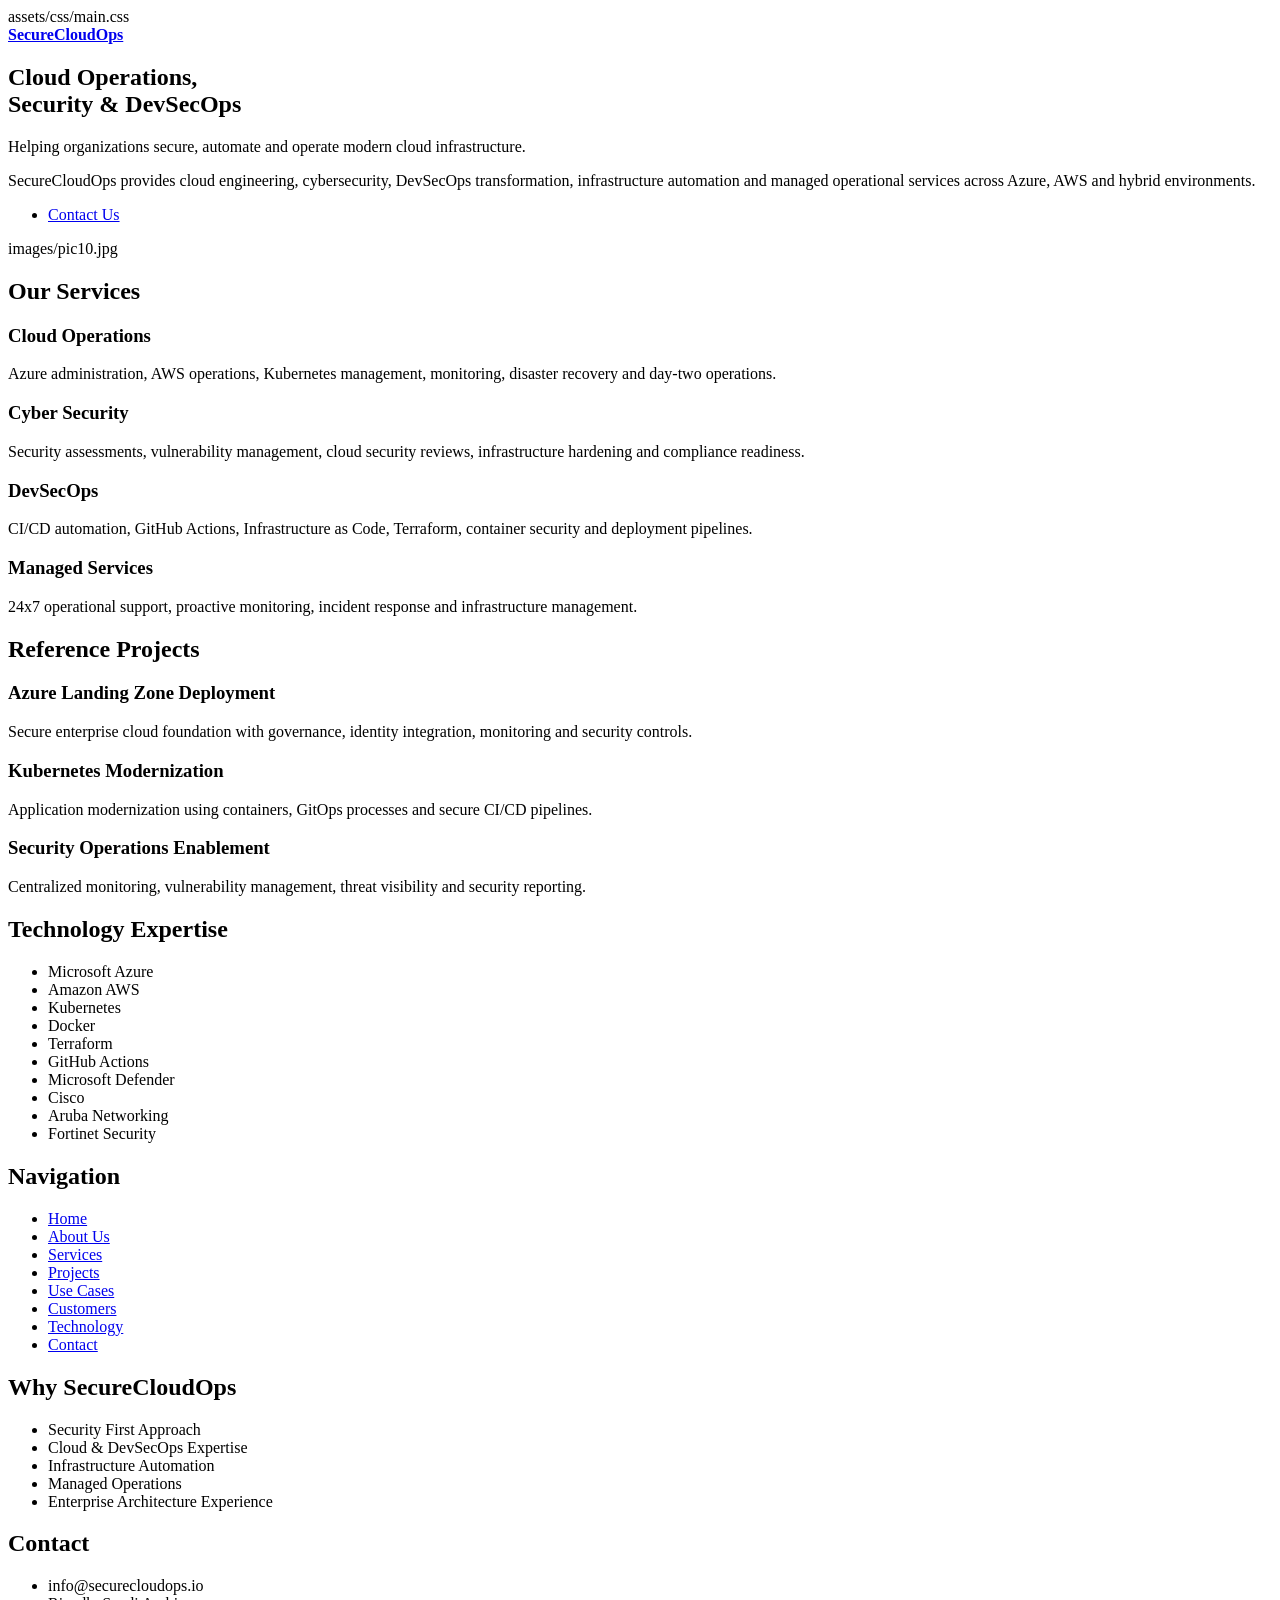
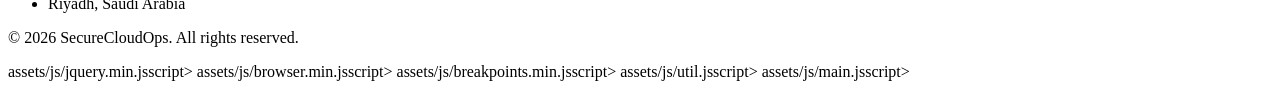
<file: index.html>
<!DOCTYPE HTML>
<html>
<head>
    <title>SecureCloudOps | Cloud Operations, Security & DevSecOps</title>
    <meta charset="utf-8" />
    <meta name="viewport" content="width=device-width, initial-scale=1, user-scalable=no" />
    assets/css/main.css
</head>
<body class="is-preload">

<div id="wrapper">

    <div id="main">
        <div class="inner">

            <!-- Header -->
            <header id="header">
                <a href="index.html" class="logo">
                    <strong>SecureCloudOps</strong>
                </a>
            </header>

            <!-- Banner -->
            <section id="banner">
                <div class="content">
                    <header>
                        <h1>Cloud Operations,<br />
                        Security & DevSecOps</h1>

                        <p>
                            Helping organizations secure, automate and operate
                            modern cloud infrastructure.
                        </p>
                    </header>

                    <p>
                        SecureCloudOps provides cloud engineering, cybersecurity,
                        DevSecOps transformation, infrastructure automation and
                        managed operational services across Azure, AWS and hybrid
                        environments.
                    </p>

                    <ul class="actions">
                        <li><a href="contact.html" class="button big">Contact Us</a></li>
                    </ul>
                </div>

                <span class="image object">
                    images/pic10.jpg
                </span>
            </section>

            <!-- Services -->

            <section>
                <header class="major">
                    <h2>Our Services</h2>
                </header>

                <div class="features">

                    <article>
                        <span class="icon solid fa-cloud"></span>
                        <div class="content">
                            <h3>Cloud Operations</h3>
                            <p>
                                Azure administration, AWS operations,
                                Kubernetes management, monitoring,
                                disaster recovery and day-two operations.
                            </p>
                        </div>
                    </article>

                    <article>
                        <span class="icon solid fa-shield-alt"></span>
                        <div class="content">
                            <h3>Cyber Security</h3>
                            <p>
                                Security assessments, vulnerability management,
                                cloud security reviews, infrastructure hardening
                                and compliance readiness.
                            </p>
                        </div>
                    </article>

                    <article>
                        <span class="icon solid fa-code"></span>
                        <div class="content">
                            <h3>DevSecOps</h3>
                            <p>
                                CI/CD automation, GitHub Actions,
                                Infrastructure as Code, Terraform,
                                container security and deployment pipelines.
                            </p>
                        </div>
                    </article>

                    <article>
                        <span class="icon solid fa-cogs"></span>
                        <div class="content">
                            <h3>Managed Services</h3>
                            <p>
                                24x7 operational support,
                                proactive monitoring,
                                incident response and infrastructure management.
                            </p>
                        </div>
                    </article>

                </div>
            </section>

            <!-- Projects -->

            <section>
                <header class="major">
                    <h2>Reference Projects</h2>
                </header>

                <div class="posts">

                    <article>
                        <h3>Azure Landing Zone Deployment</h3>
                        <p>
                            Secure enterprise cloud foundation with governance,
                            identity integration, monitoring and security controls.
                        </p>
                    </article>

                    <article>
                        <h3>Kubernetes Modernization</h3>
                        <p>
                            Application modernization using containers,
                            GitOps processes and secure CI/CD pipelines.
                        </p>
                    </article>

                    <article>
                        <h3>Security Operations Enablement</h3>
                        <p>
                            Centralized monitoring, vulnerability management,
                            threat visibility and security reporting.
                        </p>
                    </article>

                </div>
            </section>

            <!-- Technology -->

            <section>
                <header class="major">
                    <h2>Technology Expertise</h2>
                </header>

                <ul>
                    <li>Microsoft Azure</li>
                    <li>Amazon AWS</li>
                    <li>Kubernetes</li>
                    <li>Docker</li>
                    <li>Terraform</li>
                    <li>GitHub Actions</li>
                    <li>Microsoft Defender</li>
                    <li>Cisco</li>
                    <li>Aruba Networking</li>
                    <li>Fortinet Security</li>
                </ul>
            </section>

        </div>
    </div>

    <!-- Sidebar -->

    <div id="sidebar">
        <div class="inner">

            <nav id="menu">
                <header class="major">
                    <h2>Navigation</h2>
                </header>

                <ul>
                    <li><a href="index.html">Home</a></li>
                    <li><a href="about.html">About Us</a></li>
                    <li><a href="services.html">Services</a></li>
                    <li><a href="portfolio.html">Projects</a></li>
                    <li><a href="usedcases.html">Use Cases</a></li>
                    <li><a href="customers.html">Customers</a></li>
                    <li><a href="technologies.html">Technology</a></li>
                    <li><a href="contact.html">Contact</a></li>
                </ul>
            </nav>

            <section>
                <header class="major">
                    <h2>Why SecureCloudOps</h2>
                </header>

                <ul>
                    <li>Security First Approach</li>
                    <li>Cloud & DevSecOps Expertise</li>
                    <li>Infrastructure Automation</li>
                    <li>Managed Operations</li>
                    <li>Enterprise Architecture Experience</li>
                </ul>
            </section>

            <section>
                <header class="major">
                    <h2>Contact</h2>
                </header>

                <ul class="contact">
                    <li class="icon solid fa-envelope">
                        info@securecloudops.io
                    </li>
                    <li class="icon solid fa-home">
                        Riyadh, Saudi Arabia
                    </li>
                </ul>
            </section>

            <footer id="footer">
                <p class="copyright">
                    © 2026 SecureCloudOps. All rights reserved.
                </p>
            </footer>

        </div>
    </div>

</div>

assets/js/jquery.min.jsscript>
assets/js/browser.min.jsscript>
assets/js/breakpoints.min.jsscript>
assets/js/util.jsscript>
assets/js/main.jsscript>

</body>
</html>
</file>
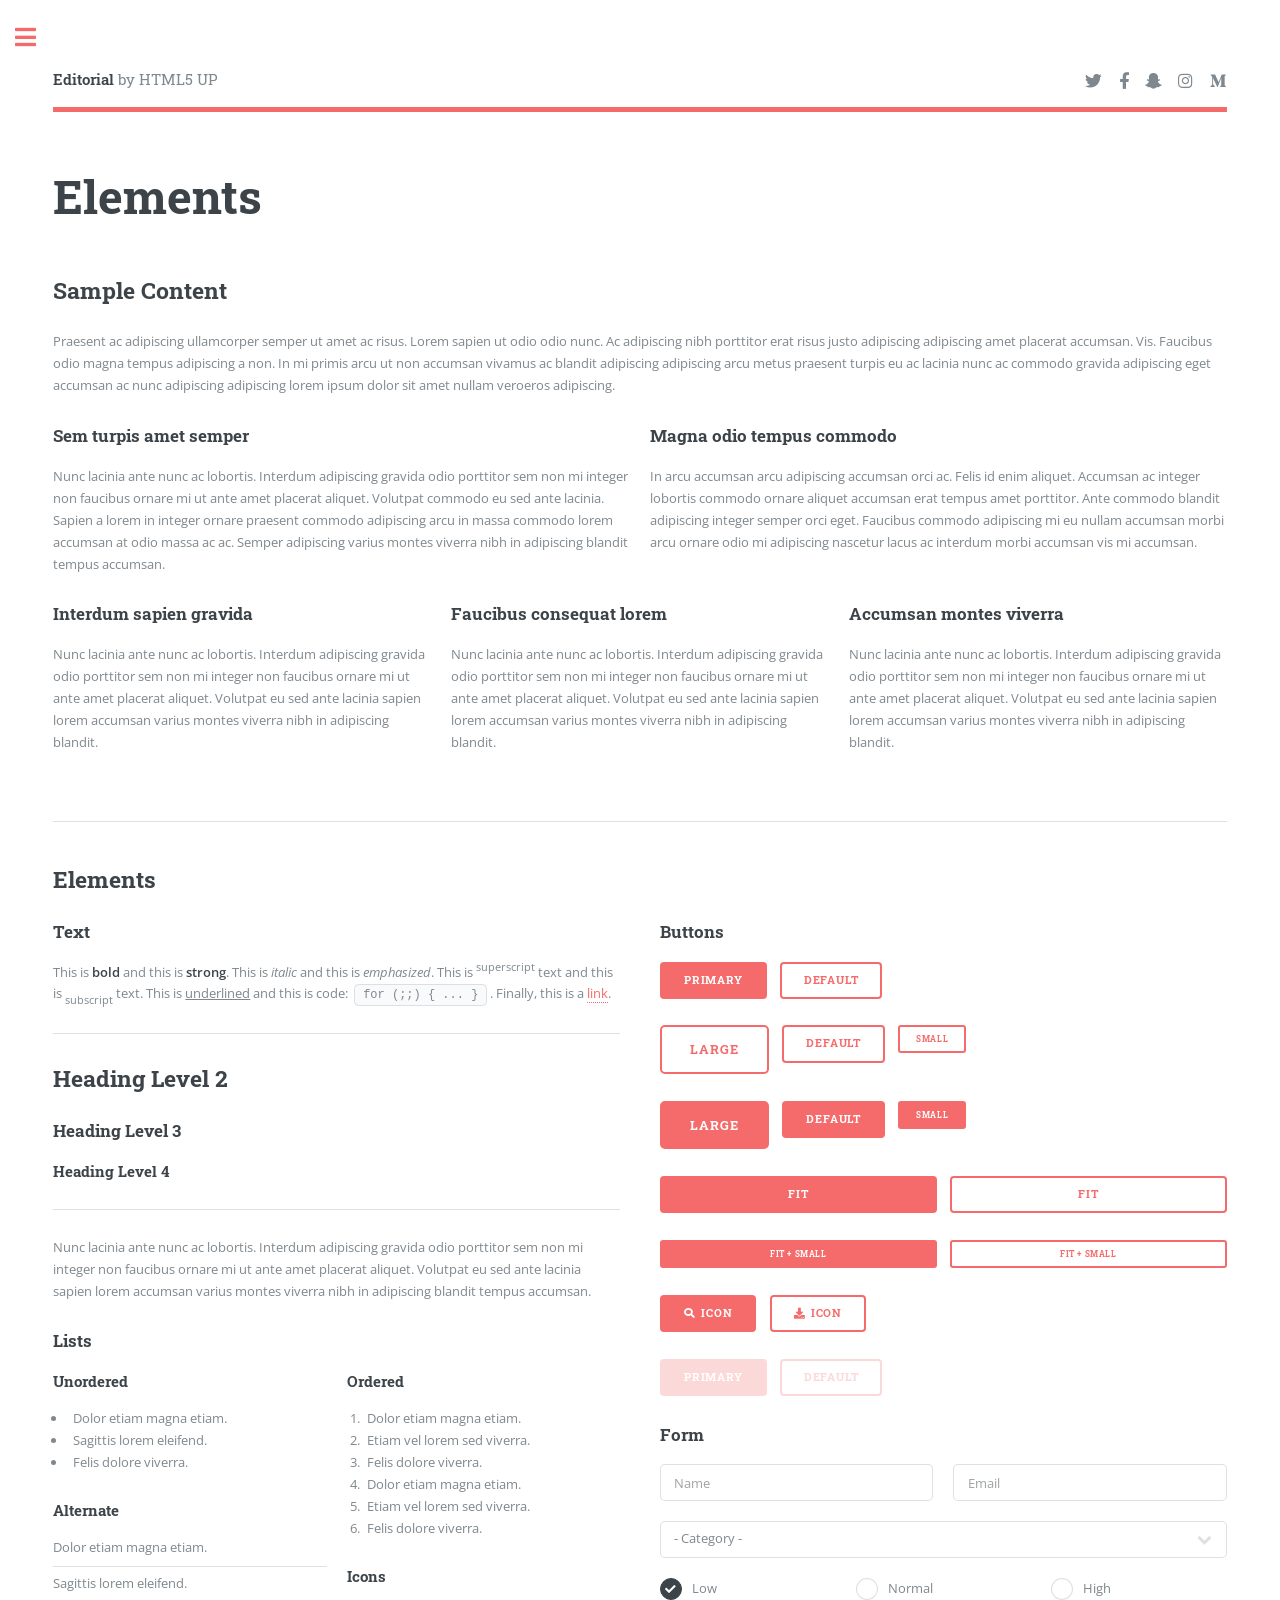
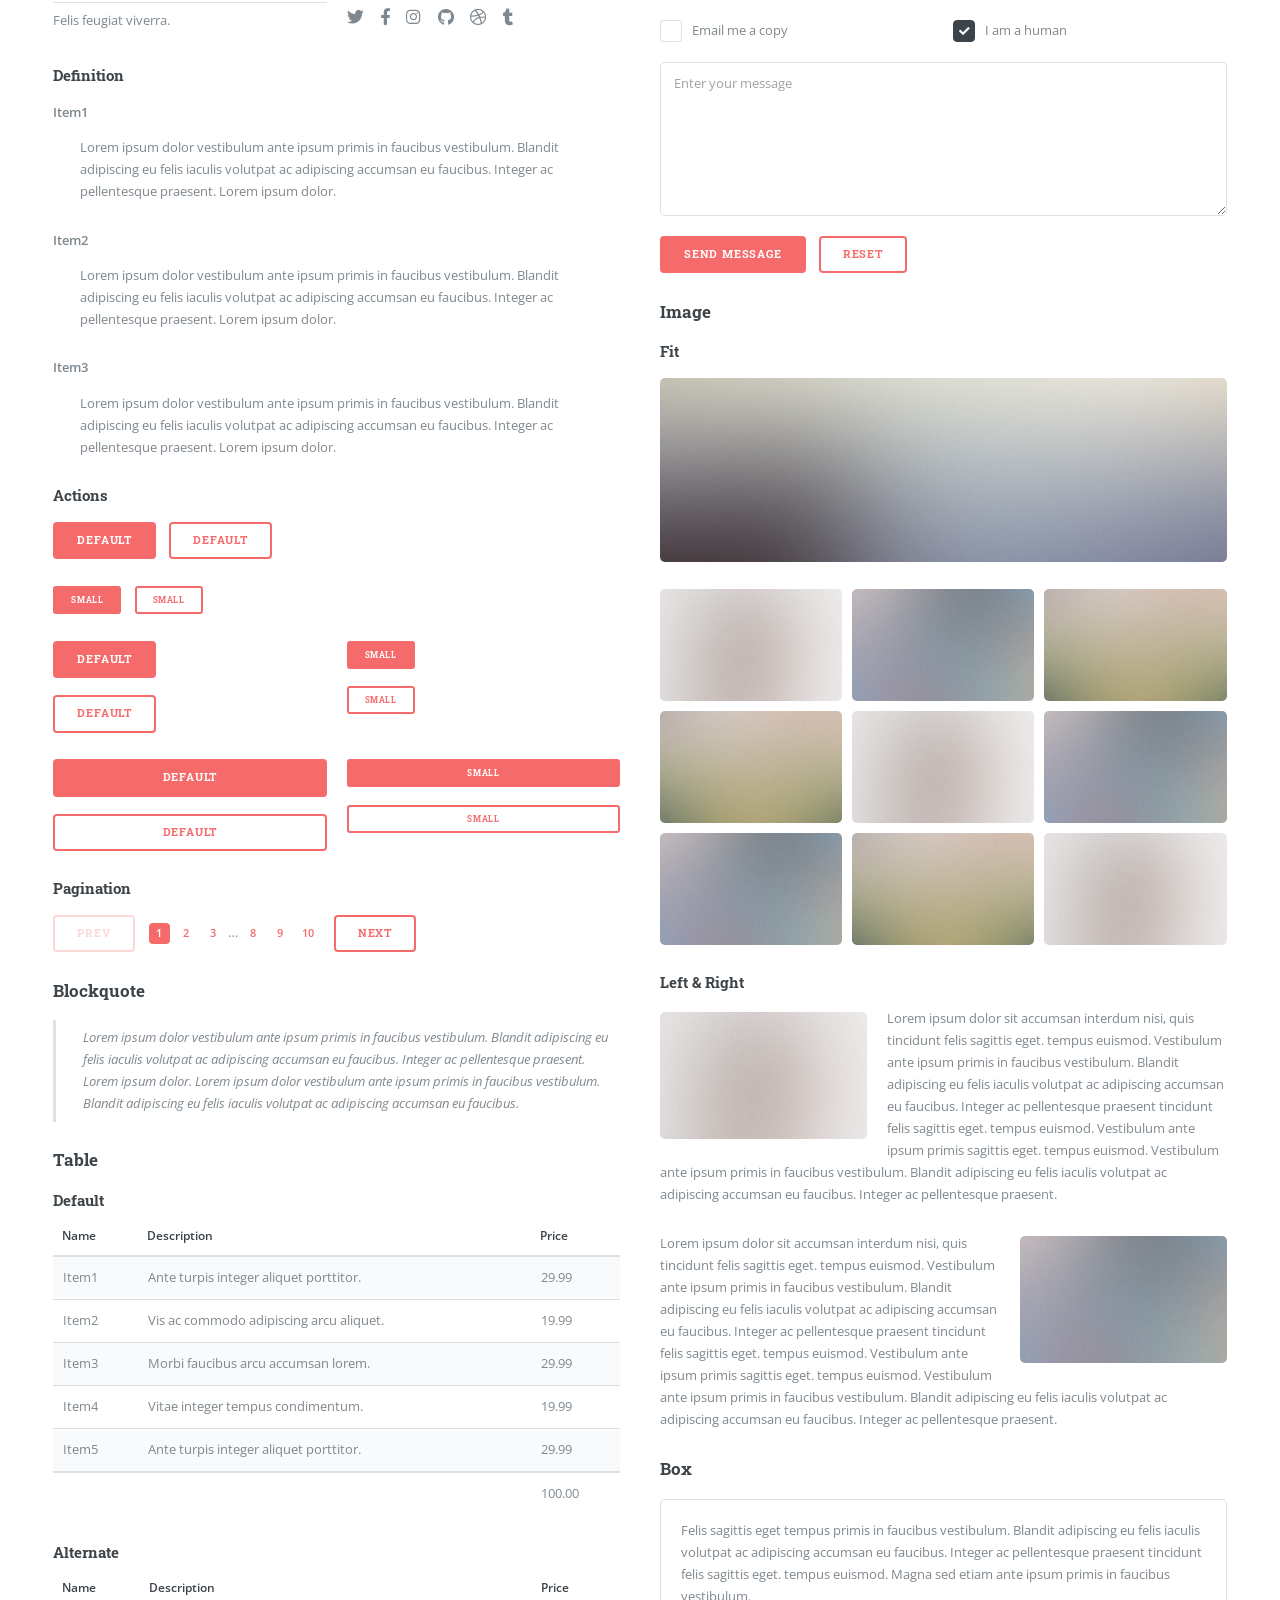
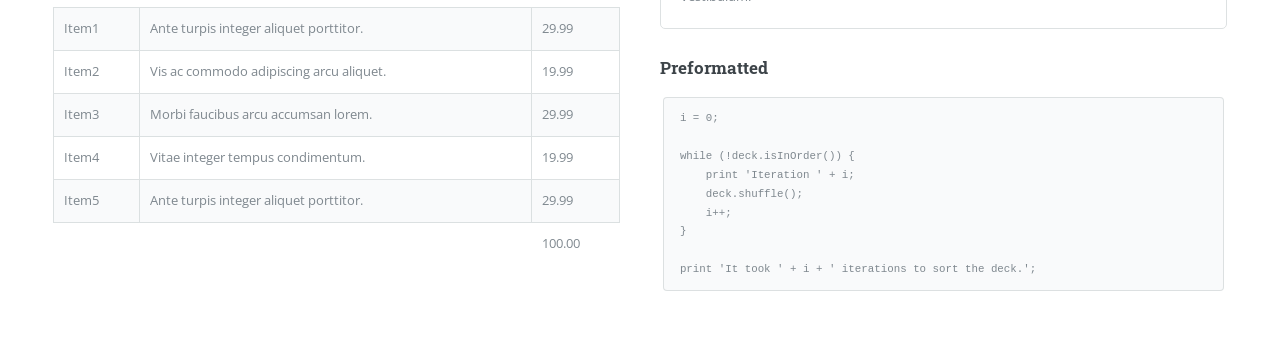
<file: elements.html>
<!DOCTYPE HTML>
<!--
	Editorial by HTML5 UP
	html5up.net | @ajlkn
	Free for personal and commercial use under the CCA 3.0 license (html5up.net/license)
-->
<html>
	<head>
		<title>Elements - Editorial by HTML5 UP</title>
		<meta charset="utf-8" />
		<meta name="viewport" content="width=device-width, initial-scale=1, user-scalable=no" />
		<link rel="stylesheet" href="assets/css/main.css" />
	</head>
	<body class="is-preload">

		<!-- Wrapper -->
			<div id="wrapper">

				<!-- Main -->
					<div id="main">
						<div class="inner">

							<!-- Header -->
								<header id="header">
									<a href="index.html" class="logo"><strong>Editorial</strong> by HTML5 UP</a>
									<ul class="icons">
										<li><a href="#" class="icon brands fa-twitter"><span class="label">Twitter</span></a></li>
										<li><a href="#" class="icon brands fa-facebook-f"><span class="label">Facebook</span></a></li>
										<li><a href="#" class="icon brands fa-snapchat-ghost"><span class="label">Snapchat</span></a></li>
										<li><a href="#" class="icon brands fa-instagram"><span class="label">Instagram</span></a></li>
										<li><a href="#" class="icon brands fa-medium-m"><span class="label">Medium</span></a></li>
									</ul>
								</header>

							<!-- Content -->
								<section>
									<header class="main">
										<h1>Elements</h1>
									</header>

									<!-- Content -->
										<h2 id="content">Sample Content</h2>
										<p>Praesent ac adipiscing ullamcorper semper ut amet ac risus. Lorem sapien ut odio odio nunc. Ac adipiscing nibh porttitor erat risus justo adipiscing adipiscing amet placerat accumsan. Vis. Faucibus odio magna tempus adipiscing a non. In mi primis arcu ut non accumsan vivamus ac blandit adipiscing adipiscing arcu metus praesent turpis eu ac lacinia nunc ac commodo gravida adipiscing eget accumsan ac nunc adipiscing adipiscing lorem ipsum dolor sit amet nullam veroeros adipiscing.</p>
										<div class="row">
											<div class="col-6 col-12-small">
												<h3>Sem turpis amet semper</h3>
												<p>Nunc lacinia ante nunc ac lobortis. Interdum adipiscing gravida odio porttitor sem non mi integer non faucibus ornare mi ut ante amet placerat aliquet. Volutpat commodo eu sed ante lacinia. Sapien a lorem in integer ornare praesent commodo adipiscing arcu in massa commodo lorem accumsan at odio massa ac ac. Semper adipiscing varius montes viverra nibh in adipiscing blandit tempus accumsan.</p>
											</div>
											<div class="col-6 col-12-small">
												<h3>Magna odio tempus commodo</h3>
												<p>In arcu accumsan arcu adipiscing accumsan orci ac. Felis id enim aliquet. Accumsan ac integer lobortis commodo ornare aliquet accumsan erat tempus amet porttitor. Ante commodo blandit adipiscing integer semper orci eget. Faucibus commodo adipiscing mi eu nullam accumsan morbi arcu ornare odio mi adipiscing nascetur lacus ac interdum morbi accumsan vis mi accumsan.</p>
											</div>
											<!-- Break -->
											<div class="col-4 col-12-medium">
												<h3>Interdum sapien gravida</h3>
												<p>Nunc lacinia ante nunc ac lobortis. Interdum adipiscing gravida odio porttitor sem non mi integer non faucibus ornare mi ut ante amet placerat aliquet. Volutpat eu sed ante lacinia sapien lorem accumsan varius montes viverra nibh in adipiscing blandit.</p>
											</div>
											<div class="col-4 col-12-medium">
												<h3>Faucibus consequat lorem</h3>
												<p>Nunc lacinia ante nunc ac lobortis. Interdum adipiscing gravida odio porttitor sem non mi integer non faucibus ornare mi ut ante amet placerat aliquet. Volutpat eu sed ante lacinia sapien lorem accumsan varius montes viverra nibh in adipiscing blandit.</p>
											</div>
											<div class="col-4 col-12-medium">
												<h3>Accumsan montes viverra</h3>
												<p>Nunc lacinia ante nunc ac lobortis. Interdum adipiscing gravida odio porttitor sem non mi integer non faucibus ornare mi ut ante amet placerat aliquet. Volutpat eu sed ante lacinia sapien lorem accumsan varius montes viverra nibh in adipiscing blandit.</p>
											</div>
										</div>

									<hr class="major" />

									<!-- Elements -->
										<h2 id="elements">Elements</h2>
										<div class="row gtr-200">
											<div class="col-6 col-12-medium">

												<!-- Text stuff -->
													<h3>Text</h3>
													<p>This is <b>bold</b> and this is <strong>strong</strong>. This is <i>italic</i> and this is <em>emphasized</em>.
													This is <sup>superscript</sup> text and this is <sub>subscript</sub> text.
													This is <u>underlined</u> and this is code: <code>for (;;) { ... }</code>.
													Finally, this is a <a href="#">link</a>.</p>
													<hr />
													<h2>Heading Level 2</h2>
													<h3>Heading Level 3</h3>
													<h4>Heading Level 4</h4>
													<hr />
													<p>Nunc lacinia ante nunc ac lobortis. Interdum adipiscing gravida odio porttitor sem non mi integer non faucibus ornare mi ut ante amet placerat aliquet. Volutpat eu sed ante lacinia sapien lorem accumsan varius montes viverra nibh in adipiscing blandit tempus accumsan.</p>

												<!-- Lists -->
													<h3>Lists</h3>
													<div class="row">
														<div class="col-6 col-12-small">

															<h4>Unordered</h4>
															<ul>
																<li>Dolor etiam magna etiam.</li>
																<li>Sagittis lorem eleifend.</li>
																<li>Felis dolore viverra.</li>
															</ul>

															<h4>Alternate</h4>
															<ul class="alt">
																<li>Dolor etiam magna etiam.</li>
																<li>Sagittis lorem eleifend.</li>
																<li>Felis feugiat viverra.</li>
															</ul>

														</div>
														<div class="col-6 col-12-small">

															<h4>Ordered</h4>
															<ol>
																<li>Dolor etiam magna etiam.</li>
																<li>Etiam vel lorem sed viverra.</li>
																<li>Felis dolore viverra.</li>
																<li>Dolor etiam magna etiam.</li>
																<li>Etiam vel lorem sed viverra.</li>
																<li>Felis dolore viverra.</li>
															</ol>

															<h4>Icons</h4>
															<ul class="icons">
																<li><a href="#" class="icon brands fa-twitter"><span class="label">Twitter</span></a></li>
																<li><a href="#" class="icon brands fa-facebook-f"><span class="label">Facebook</span></a></li>
																<li><a href="#" class="icon brands fa-instagram"><span class="label">Instagram</span></a></li>
																<li><a href="#" class="icon brands fa-github"><span class="label">Github</span></a></li>
																<li><a href="#" class="icon brands fa-dribbble"><span class="label">Dribbble</span></a></li>
																<li><a href="#" class="icon brands fa-tumblr"><span class="label">Tumblr</span></a></li>
															</ul>

														</div>
													</div>
													<h4>Definition</h4>
													<dl>
														<dt>Item1</dt>
														<dd>
															<p>Lorem ipsum dolor vestibulum ante ipsum primis in faucibus vestibulum. Blandit adipiscing eu felis iaculis volutpat ac adipiscing accumsan eu faucibus. Integer ac pellentesque praesent. Lorem ipsum dolor.</p>
														</dd>
														<dt>Item2</dt>
														<dd>
															<p>Lorem ipsum dolor vestibulum ante ipsum primis in faucibus vestibulum. Blandit adipiscing eu felis iaculis volutpat ac adipiscing accumsan eu faucibus. Integer ac pellentesque praesent. Lorem ipsum dolor.</p>
														</dd>
														<dt>Item3</dt>
														<dd>
															<p>Lorem ipsum dolor vestibulum ante ipsum primis in faucibus vestibulum. Blandit adipiscing eu felis iaculis volutpat ac adipiscing accumsan eu faucibus. Integer ac pellentesque praesent. Lorem ipsum dolor.</p>
														</dd>
													</dl>

													<h4>Actions</h4>
													<ul class="actions">
														<li><a href="#" class="button primary">Default</a></li>
														<li><a href="#" class="button">Default</a></li>
													</ul>
													<ul class="actions small">
														<li><a href="#" class="button primary small">Small</a></li>
														<li><a href="#" class="button small">Small</a></li>
													</ul>
													<div class="row">
														<div class="col-6 col-12-small">
															<ul class="actions stacked">
																<li><a href="#" class="button primary">Default</a></li>
																<li><a href="#" class="button">Default</a></li>
															</ul>
														</div>
														<div class="col-6 col-12-small">
															<ul class="actions stacked">
																<li><a href="#" class="button primary small">Small</a></li>
																<li><a href="#" class="button small">Small</a></li>
															</ul>
														</div>
														<div class="col-6 col-12-small">
															<ul class="actions stacked">
																<li><a href="#" class="button primary fit">Default</a></li>
																<li><a href="#" class="button fit">Default</a></li>
															</ul>
														</div>
														<div class="col-6 col-12-small">
															<ul class="actions stacked">
																<li><a href="#" class="button primary small fit">Small</a></li>
																<li><a href="#" class="button small fit">Small</a></li>
															</ul>
														</div>
													</div>

													<h4>Pagination</h4>
													<ul class="pagination">
														<li><span class="button disabled">Prev</span></li>
														<li><a href="#" class="page active">1</a></li>
														<li><a href="#" class="page">2</a></li>
														<li><a href="#" class="page">3</a></li>
														<li><span>&hellip;</span></li>
														<li><a href="#" class="page">8</a></li>
														<li><a href="#" class="page">9</a></li>
														<li><a href="#" class="page">10</a></li>
														<li><a href="#" class="button">Next</a></li>
													</ul>

												<!-- Blockquote -->
													<h3>Blockquote</h3>
													<blockquote>Lorem ipsum dolor vestibulum ante ipsum primis in faucibus vestibulum. Blandit adipiscing eu felis iaculis volutpat ac adipiscing accumsan eu faucibus. Integer ac pellentesque praesent. Lorem ipsum dolor. Lorem ipsum dolor vestibulum ante ipsum primis in faucibus vestibulum. Blandit adipiscing eu felis iaculis volutpat ac adipiscing accumsan eu faucibus.</blockquote>

												<!-- Table -->
													<h3>Table</h3>

													<h4>Default</h4>
													<div class="table-wrapper">
														<table>
															<thead>
																<tr>
																	<th>Name</th>
																	<th>Description</th>
																	<th>Price</th>
																</tr>
															</thead>
															<tbody>
																<tr>
																	<td>Item1</td>
																	<td>Ante turpis integer aliquet porttitor.</td>
																	<td>29.99</td>
																</tr>
																<tr>
																	<td>Item2</td>
																	<td>Vis ac commodo adipiscing arcu aliquet.</td>
																	<td>19.99</td>
																</tr>
																<tr>
																	<td>Item3</td>
																	<td> Morbi faucibus arcu accumsan lorem.</td>
																	<td>29.99</td>
																</tr>
																<tr>
																	<td>Item4</td>
																	<td>Vitae integer tempus condimentum.</td>
																	<td>19.99</td>
																</tr>
																<tr>
																	<td>Item5</td>
																	<td>Ante turpis integer aliquet porttitor.</td>
																	<td>29.99</td>
																</tr>
															</tbody>
															<tfoot>
																<tr>
																	<td colspan="2"></td>
																	<td>100.00</td>
																</tr>
															</tfoot>
														</table>
													</div>

													<h4>Alternate</h4>
													<div class="table-wrapper">
														<table class="alt">
															<thead>
																<tr>
																	<th>Name</th>
																	<th>Description</th>
																	<th>Price</th>
																</tr>
															</thead>
															<tbody>
																<tr>
																	<td>Item1</td>
																	<td>Ante turpis integer aliquet porttitor.</td>
																	<td>29.99</td>
																</tr>
																<tr>
																	<td>Item2</td>
																	<td>Vis ac commodo adipiscing arcu aliquet.</td>
																	<td>19.99</td>
																</tr>
																<tr>
																	<td>Item3</td>
																	<td> Morbi faucibus arcu accumsan lorem.</td>
																	<td>29.99</td>
																</tr>
																<tr>
																	<td>Item4</td>
																	<td>Vitae integer tempus condimentum.</td>
																	<td>19.99</td>
																</tr>
																<tr>
																	<td>Item5</td>
																	<td>Ante turpis integer aliquet porttitor.</td>
																	<td>29.99</td>
																</tr>
															</tbody>
															<tfoot>
																<tr>
																	<td colspan="2"></td>
																	<td>100.00</td>
																</tr>
															</tfoot>
														</table>
													</div>

											</div>
											<div class="col-6 col-12-medium">

												<!-- Buttons -->
													<h3>Buttons</h3>
													<ul class="actions">
														<li><a href="#" class="button primary">Primary</a></li>
														<li><a href="#" class="button">Default</a></li>
													</ul>
													<ul class="actions">
														<li><a href="#" class="button large">Large</a></li>
														<li><a href="#" class="button">Default</a></li>
														<li><a href="#" class="button small">Small</a></li>
													</ul>
													<ul class="actions">
														<li><a href="#" class="button primary large">Large</a></li>
														<li><a href="#" class="button primary">Default</a></li>
														<li><a href="#" class="button primary small">Small</a></li>
													</ul>
													<ul class="actions fit">
														<li><a href="#" class="button primary fit">Fit</a></li>
														<li><a href="#" class="button fit">Fit</a></li>
													</ul>
													<ul class="actions fit small">
														<li><a href="#" class="button primary fit small">Fit + Small</a></li>
														<li><a href="#" class="button fit small">Fit + Small</a></li>
													</ul>
													<ul class="actions">
														<li><a href="#" class="button primary icon solid fa-search">Icon</a></li>
														<li><a href="#" class="button icon solid fa-download">Icon</a></li>
													</ul>
													<ul class="actions">
														<li><span class="button primary disabled">Primary</span></li>
														<li><span class="button disabled">Default</span></li>
													</ul>

												<!-- Form -->
													<h3>Form</h3>

													<form method="post" action="#">
														<div class="row gtr-uniform">
															<div class="col-6 col-12-xsmall">
																<input type="text" name="demo-name" id="demo-name" value="" placeholder="Name" />
															</div>
															<div class="col-6 col-12-xsmall">
																<input type="email" name="demo-email" id="demo-email" value="" placeholder="Email" />
															</div>
															<!-- Break -->
															<div class="col-12">
																<select name="demo-category" id="demo-category">
																	<option value="">- Category -</option>
																	<option value="1">Manufacturing</option>
																	<option value="1">Shipping</option>
																	<option value="1">Administration</option>
																	<option value="1">Human Resources</option>
																</select>
															</div>
															<!-- Break -->
															<div class="col-4 col-12-small">
																<input type="radio" id="demo-priority-low" name="demo-priority" checked>
																<label for="demo-priority-low">Low</label>
															</div>
															<div class="col-4 col-12-small">
																<input type="radio" id="demo-priority-normal" name="demo-priority">
																<label for="demo-priority-normal">Normal</label>
															</div>
															<div class="col-4 col-12-small">
																<input type="radio" id="demo-priority-high" name="demo-priority">
																<label for="demo-priority-high">High</label>
															</div>
															<!-- Break -->
															<div class="col-6 col-12-small">
																<input type="checkbox" id="demo-copy" name="demo-copy">
																<label for="demo-copy">Email me a copy</label>
															</div>
															<div class="col-6 col-12-small">
																<input type="checkbox" id="demo-human" name="demo-human" checked>
																<label for="demo-human">I am a human</label>
															</div>
															<!-- Break -->
															<div class="col-12">
																<textarea name="demo-message" id="demo-message" placeholder="Enter your message" rows="6"></textarea>
															</div>
															<!-- Break -->
															<div class="col-12">
																<ul class="actions">
																	<li><input type="submit" value="Send Message" class="primary" /></li>
																	<li><input type="reset" value="Reset" /></li>
																</ul>
															</div>
														</div>
													</form>

												<!-- Image -->
													<h3>Image</h3>

													<h4>Fit</h4>
													<span class="image fit"><img src="images/pic11.jpg" alt="" /></span>
													<div class="box alt">
														<div class="row gtr-50 gtr-uniform">
															<div class="col-4"><span class="image fit"><img src="images/pic01.jpg" alt="" /></span></div>
															<div class="col-4"><span class="image fit"><img src="images/pic02.jpg" alt="" /></span></div>
															<div class="col-4"><span class="image fit"><img src="images/pic03.jpg" alt="" /></span></div>
															<!-- Break -->
															<div class="col-4"><span class="image fit"><img src="images/pic03.jpg" alt="" /></span></div>
															<div class="col-4"><span class="image fit"><img src="images/pic01.jpg" alt="" /></span></div>
															<div class="col-4"><span class="image fit"><img src="images/pic02.jpg" alt="" /></span></div>
															<!-- Break -->
															<div class="col-4"><span class="image fit"><img src="images/pic02.jpg" alt="" /></span></div>
															<div class="col-4"><span class="image fit"><img src="images/pic03.jpg" alt="" /></span></div>
															<div class="col-4"><span class="image fit"><img src="images/pic01.jpg" alt="" /></span></div>
														</div>
													</div>

													<h4>Left &amp; Right</h4>
													<p><span class="image left"><img src="images/pic01.jpg" alt="" /></span>Lorem ipsum dolor sit accumsan interdum nisi, quis tincidunt felis sagittis eget. tempus euismod. Vestibulum ante ipsum primis in faucibus vestibulum. Blandit adipiscing eu felis iaculis volutpat ac adipiscing accumsan eu faucibus. Integer ac pellentesque praesent tincidunt felis sagittis eget. tempus euismod. Vestibulum ante ipsum primis sagittis eget. tempus euismod. Vestibulum ante ipsum primis in faucibus vestibulum. Blandit adipiscing eu felis iaculis volutpat ac adipiscing accumsan eu faucibus. Integer ac pellentesque praesent.</p>
													<p><span class="image right"><img src="images/pic02.jpg" alt="" /></span>Lorem ipsum dolor sit accumsan interdum nisi, quis tincidunt felis sagittis eget. tempus euismod. Vestibulum ante ipsum primis in faucibus vestibulum. Blandit adipiscing eu felis iaculis volutpat ac adipiscing accumsan eu faucibus. Integer ac pellentesque praesent tincidunt felis sagittis eget. tempus euismod. Vestibulum ante ipsum primis sagittis eget. tempus euismod. Vestibulum ante ipsum primis in faucibus vestibulum. Blandit adipiscing eu felis iaculis volutpat ac adipiscing accumsan eu faucibus. Integer ac pellentesque praesent.</p>

												<!-- Box -->
													<h3>Box</h3>
													<div class="box">
														<p>Felis sagittis eget tempus primis in faucibus vestibulum. Blandit adipiscing eu felis iaculis volutpat ac adipiscing accumsan eu faucibus. Integer ac pellentesque praesent tincidunt felis sagittis eget. tempus euismod. Magna sed etiam ante ipsum primis in faucibus vestibulum.</p>
													</div>

												<!-- Preformatted Code -->
													<h3>Preformatted</h3>
													<pre><code>i = 0;

while (!deck.isInOrder()) {
    print 'Iteration ' + i;
    deck.shuffle();
    i++;
}

print 'It took ' + i + ' iterations to sort the deck.';
</code></pre>

											</div>
										</div>

								</section>

						</div>
					</div>

				<!-- Sidebar -->
					<div id="sidebar">
						<div class="inner">

							<!-- Search -->
								<section id="search" class="alt">
									<form method="post" action="#">
										<input type="text" name="query" id="query" placeholder="Search" />
									</form>
								</section>

							<!-- Menu -->
								<nav id="menu">
									<header class="major">
										<h2>Menu</h2>
									</header>
									<ul>
										<li><a href="index.html">Homepage</a></li>
										<li><a href="generic.html">Generic</a></li>
										<li><a href="elements.html">Elements</a></li>
										<li>
											<span class="opener">Submenu</span>
											<ul>
												<li><a href="#">Lorem Dolor</a></li>
												<li><a href="#">Ipsum Adipiscing</a></li>
												<li><a href="#">Tempus Magna</a></li>
												<li><a href="#">Feugiat Veroeros</a></li>
											</ul>
										</li>
										<li><a href="#">Etiam Dolore</a></li>
										<li><a href="#">Adipiscing</a></li>
										<li>
											<span class="opener">Another Submenu</span>
											<ul>
												<li><a href="#">Lorem Dolor</a></li>
												<li><a href="#">Ipsum Adipiscing</a></li>
												<li><a href="#">Tempus Magna</a></li>
												<li><a href="#">Feugiat Veroeros</a></li>
											</ul>
										</li>
										<li><a href="#">Maximus Erat</a></li>
										<li><a href="#">Sapien Mauris</a></li>
										<li><a href="#">Amet Lacinia</a></li>
									</ul>
								</nav>

							<!-- Section -->
								<section>
									<header class="major">
										<h2>Ante interdum</h2>
									</header>
									<div class="mini-posts">
										<article>
											<a href="#" class="image"><img src="images/pic07.jpg" alt="" /></a>
											<p>Aenean ornare velit lacus, ac varius enim lorem ullamcorper dolore aliquam.</p>
										</article>
										<article>
											<a href="#" class="image"><img src="images/pic08.jpg" alt="" /></a>
											<p>Aenean ornare velit lacus, ac varius enim lorem ullamcorper dolore aliquam.</p>
										</article>
										<article>
											<a href="#" class="image"><img src="images/pic09.jpg" alt="" /></a>
											<p>Aenean ornare velit lacus, ac varius enim lorem ullamcorper dolore aliquam.</p>
										</article>
									</div>
									<ul class="actions">
										<li><a href="#" class="button">More</a></li>
									</ul>
								</section>

							<!-- Section -->
								<section>
									<header class="major">
										<h2>Get in touch</h2>
									</header>
									<p>Sed varius enim lorem ullamcorper dolore aliquam aenean ornare velit lacus, ac varius enim lorem ullamcorper dolore. Proin sed aliquam facilisis ante interdum. Sed nulla amet lorem feugiat tempus aliquam.</p>
									<ul class="contact">
										<li class="icon solid fa-envelope"><a href="#">information@untitled.tld</a></li>
										<li class="icon solid fa-phone">(000) 000-0000</li>
										<li class="icon solid fa-home">1234 Somewhere Road #8254<br />
										Nashville, TN 00000-0000</li>
									</ul>
								</section>

							<!-- Footer -->
								<footer id="footer">
									<p class="copyright">&copy; Untitled. All rights reserved. Demo Images: <a href="https://unsplash.com">Unsplash</a>. Design: <a href="https://html5up.net">HTML5 UP</a>.</p>
								</footer>

						</div>
					</div>

			</div>

		<!-- Scripts -->
			<script src="assets/js/jquery.min.js"></script>
			<script src="assets/js/browser.min.js"></script>
			<script src="assets/js/breakpoints.min.js"></script>
			<script src="assets/js/util.js"></script>
			<script src="assets/js/main.js"></script>

	</body>
</html>
</file>
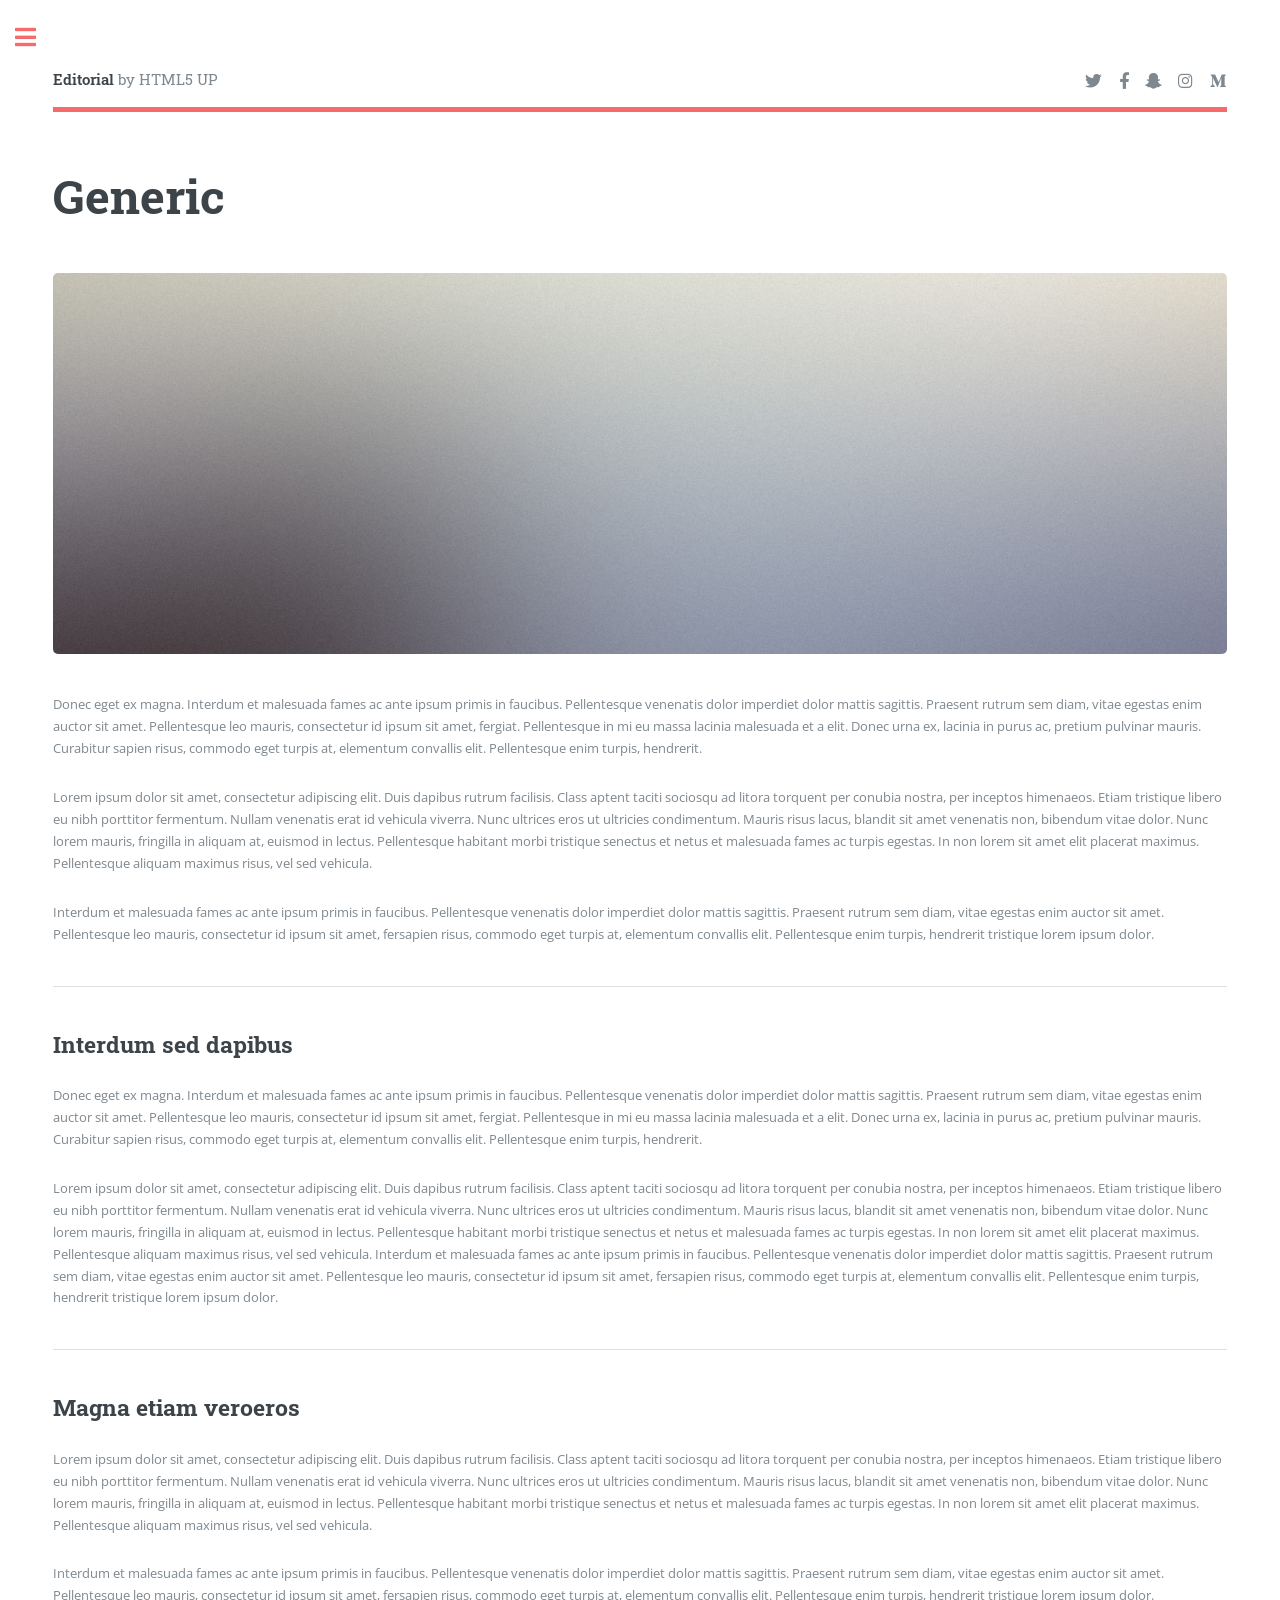
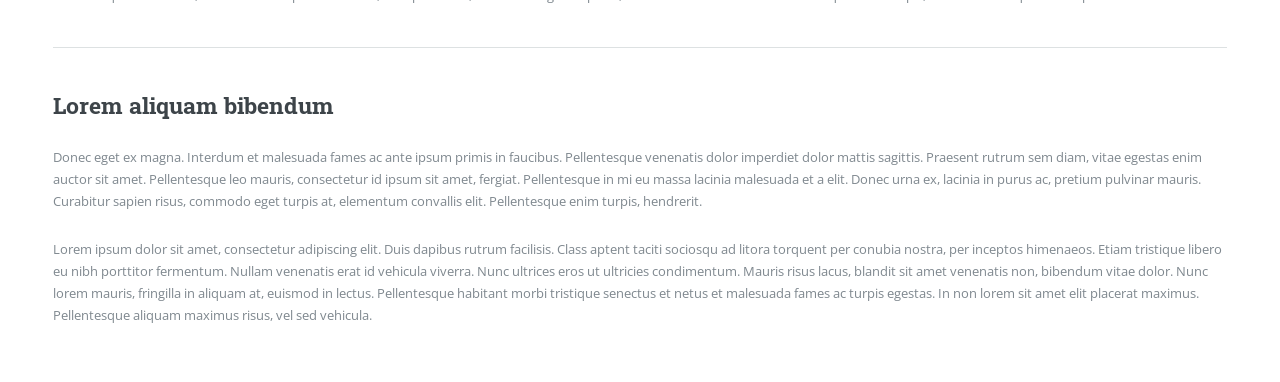
<file: generic.html>
<!DOCTYPE HTML>
<!--
	Editorial by HTML5 UP
	html5up.net | @ajlkn
	Free for personal and commercial use under the CCA 3.0 license (html5up.net/license)
-->
<html>
	<head>
		<title>Generic - Editorial by HTML5 UP</title>
		<meta charset="utf-8" />
		<meta name="viewport" content="width=device-width, initial-scale=1, user-scalable=no" />
		<link rel="stylesheet" href="assets/css/main.css" />
	</head>
	<body class="is-preload">

		<!-- Wrapper -->
			<div id="wrapper">

				<!-- Main -->
					<div id="main">
						<div class="inner">

							<!-- Header -->
								<header id="header">
									<a href="index.html" class="logo"><strong>Editorial</strong> by HTML5 UP</a>
									<ul class="icons">
										<li><a href="#" class="icon brands fa-twitter"><span class="label">Twitter</span></a></li>
										<li><a href="#" class="icon brands fa-facebook-f"><span class="label">Facebook</span></a></li>
										<li><a href="#" class="icon brands fa-snapchat-ghost"><span class="label">Snapchat</span></a></li>
										<li><a href="#" class="icon brands fa-instagram"><span class="label">Instagram</span></a></li>
										<li><a href="#" class="icon brands fa-medium-m"><span class="label">Medium</span></a></li>
									</ul>
								</header>

							<!-- Content -->
								<section>
									<header class="main">
										<h1>Generic</h1>
									</header>

									<span class="image main"><img src="images/pic11.jpg" alt="" /></span>

									<p>Donec eget ex magna. Interdum et malesuada fames ac ante ipsum primis in faucibus. Pellentesque venenatis dolor imperdiet dolor mattis sagittis. Praesent rutrum sem diam, vitae egestas enim auctor sit amet. Pellentesque leo mauris, consectetur id ipsum sit amet, fergiat. Pellentesque in mi eu massa lacinia malesuada et a elit. Donec urna ex, lacinia in purus ac, pretium pulvinar mauris. Curabitur sapien risus, commodo eget turpis at, elementum convallis elit. Pellentesque enim turpis, hendrerit.</p>
									<p>Lorem ipsum dolor sit amet, consectetur adipiscing elit. Duis dapibus rutrum facilisis. Class aptent taciti sociosqu ad litora torquent per conubia nostra, per inceptos himenaeos. Etiam tristique libero eu nibh porttitor fermentum. Nullam venenatis erat id vehicula viverra. Nunc ultrices eros ut ultricies condimentum. Mauris risus lacus, blandit sit amet venenatis non, bibendum vitae dolor. Nunc lorem mauris, fringilla in aliquam at, euismod in lectus. Pellentesque habitant morbi tristique senectus et netus et malesuada fames ac turpis egestas. In non lorem sit amet elit placerat maximus. Pellentesque aliquam maximus risus, vel sed vehicula.</p>
									<p>Interdum et malesuada fames ac ante ipsum primis in faucibus. Pellentesque venenatis dolor imperdiet dolor mattis sagittis. Praesent rutrum sem diam, vitae egestas enim auctor sit amet. Pellentesque leo mauris, consectetur id ipsum sit amet, fersapien risus, commodo eget turpis at, elementum convallis elit. Pellentesque enim turpis, hendrerit tristique lorem ipsum dolor.</p>

									<hr class="major" />

									<h2>Interdum sed dapibus</h2>
									<p>Donec eget ex magna. Interdum et malesuada fames ac ante ipsum primis in faucibus. Pellentesque venenatis dolor imperdiet dolor mattis sagittis. Praesent rutrum sem diam, vitae egestas enim auctor sit amet. Pellentesque leo mauris, consectetur id ipsum sit amet, fergiat. Pellentesque in mi eu massa lacinia malesuada et a elit. Donec urna ex, lacinia in purus ac, pretium pulvinar mauris. Curabitur sapien risus, commodo eget turpis at, elementum convallis elit. Pellentesque enim turpis, hendrerit.</p>
									<p>Lorem ipsum dolor sit amet, consectetur adipiscing elit. Duis dapibus rutrum facilisis. Class aptent taciti sociosqu ad litora torquent per conubia nostra, per inceptos himenaeos. Etiam tristique libero eu nibh porttitor fermentum. Nullam venenatis erat id vehicula viverra. Nunc ultrices eros ut ultricies condimentum. Mauris risus lacus, blandit sit amet venenatis non, bibendum vitae dolor. Nunc lorem mauris, fringilla in aliquam at, euismod in lectus. Pellentesque habitant morbi tristique senectus et netus et malesuada fames ac turpis egestas. In non lorem sit amet elit placerat maximus. Pellentesque aliquam maximus risus, vel sed vehicula. Interdum et malesuada fames ac ante ipsum primis in faucibus. Pellentesque venenatis dolor imperdiet dolor mattis sagittis. Praesent rutrum sem diam, vitae egestas enim auctor sit amet. Pellentesque leo mauris, consectetur id ipsum sit amet, fersapien risus, commodo eget turpis at, elementum convallis elit. Pellentesque enim turpis, hendrerit tristique lorem ipsum dolor.</p>

									<hr class="major" />

									<h2>Magna etiam veroeros</h2>
									<p>Lorem ipsum dolor sit amet, consectetur adipiscing elit. Duis dapibus rutrum facilisis. Class aptent taciti sociosqu ad litora torquent per conubia nostra, per inceptos himenaeos. Etiam tristique libero eu nibh porttitor fermentum. Nullam venenatis erat id vehicula viverra. Nunc ultrices eros ut ultricies condimentum. Mauris risus lacus, blandit sit amet venenatis non, bibendum vitae dolor. Nunc lorem mauris, fringilla in aliquam at, euismod in lectus. Pellentesque habitant morbi tristique senectus et netus et malesuada fames ac turpis egestas. In non lorem sit amet elit placerat maximus. Pellentesque aliquam maximus risus, vel sed vehicula.</p>
									<p>Interdum et malesuada fames ac ante ipsum primis in faucibus. Pellentesque venenatis dolor imperdiet dolor mattis sagittis. Praesent rutrum sem diam, vitae egestas enim auctor sit amet. Pellentesque leo mauris, consectetur id ipsum sit amet, fersapien risus, commodo eget turpis at, elementum convallis elit. Pellentesque enim turpis, hendrerit tristique lorem ipsum dolor.</p>

									<hr class="major" />

									<h2>Lorem aliquam bibendum</h2>
									<p>Donec eget ex magna. Interdum et malesuada fames ac ante ipsum primis in faucibus. Pellentesque venenatis dolor imperdiet dolor mattis sagittis. Praesent rutrum sem diam, vitae egestas enim auctor sit amet. Pellentesque leo mauris, consectetur id ipsum sit amet, fergiat. Pellentesque in mi eu massa lacinia malesuada et a elit. Donec urna ex, lacinia in purus ac, pretium pulvinar mauris. Curabitur sapien risus, commodo eget turpis at, elementum convallis elit. Pellentesque enim turpis, hendrerit.</p>
									<p>Lorem ipsum dolor sit amet, consectetur adipiscing elit. Duis dapibus rutrum facilisis. Class aptent taciti sociosqu ad litora torquent per conubia nostra, per inceptos himenaeos. Etiam tristique libero eu nibh porttitor fermentum. Nullam venenatis erat id vehicula viverra. Nunc ultrices eros ut ultricies condimentum. Mauris risus lacus, blandit sit amet venenatis non, bibendum vitae dolor. Nunc lorem mauris, fringilla in aliquam at, euismod in lectus. Pellentesque habitant morbi tristique senectus et netus et malesuada fames ac turpis egestas. In non lorem sit amet elit placerat maximus. Pellentesque aliquam maximus risus, vel sed vehicula.</p>

								</section>

						</div>
					</div>

				<!-- Sidebar -->
					<div id="sidebar">
						<div class="inner">

							<!-- Search -->
								<section id="search" class="alt">
									<form method="post" action="#">
										<input type="text" name="query" id="query" placeholder="Search" />
									</form>
								</section>

							<!-- Menu -->
								<nav id="menu">
									<header class="major">
										<h2>Menu</h2>
									</header>
									<ul>
										<li><a href="index.html">Homepage</a></li>
										<li><a href="generic.html">Generic</a></li>
										<li><a href="elements.html">Elements</a></li>
										<li>
											<span class="opener">Submenu</span>
											<ul>
												<li><a href="#">Lorem Dolor</a></li>
												<li><a href="#">Ipsum Adipiscing</a></li>
												<li><a href="#">Tempus Magna</a></li>
												<li><a href="#">Feugiat Veroeros</a></li>
											</ul>
										</li>
										<li><a href="#">Etiam Dolore</a></li>
										<li><a href="#">Adipiscing</a></li>
										<li>
											<span class="opener">Another Submenu</span>
											<ul>
												<li><a href="#">Lorem Dolor</a></li>
												<li><a href="#">Ipsum Adipiscing</a></li>
												<li><a href="#">Tempus Magna</a></li>
												<li><a href="#">Feugiat Veroeros</a></li>
											</ul>
										</li>
										<li><a href="#">Maximus Erat</a></li>
										<li><a href="#">Sapien Mauris</a></li>
										<li><a href="#">Amet Lacinia</a></li>
									</ul>
								</nav>

							<!-- Section -->
								<section>
									<header class="major">
										<h2>Ante interdum</h2>
									</header>
									<div class="mini-posts">
										<article>
											<a href="#" class="image"><img src="images/pic07.jpg" alt="" /></a>
											<p>Aenean ornare velit lacus, ac varius enim lorem ullamcorper dolore aliquam.</p>
										</article>
										<article>
											<a href="#" class="image"><img src="images/pic08.jpg" alt="" /></a>
											<p>Aenean ornare velit lacus, ac varius enim lorem ullamcorper dolore aliquam.</p>
										</article>
										<article>
											<a href="#" class="image"><img src="images/pic09.jpg" alt="" /></a>
											<p>Aenean ornare velit lacus, ac varius enim lorem ullamcorper dolore aliquam.</p>
										</article>
									</div>
									<ul class="actions">
										<li><a href="#" class="button">More</a></li>
									</ul>
								</section>

							<!-- Section -->
								<section>
									<header class="major">
										<h2>Get in touch</h2>
									</header>
									<p>Sed varius enim lorem ullamcorper dolore aliquam aenean ornare velit lacus, ac varius enim lorem ullamcorper dolore. Proin sed aliquam facilisis ante interdum. Sed nulla amet lorem feugiat tempus aliquam.</p>
									<ul class="contact">
										<li class="icon solid fa-envelope"><a href="#">information@untitled.tld</a></li>
										<li class="icon solid fa-phone">(000) 000-0000</li>
										<li class="icon solid fa-home">1234 Somewhere Road #8254<br />
										Nashville, TN 00000-0000</li>
									</ul>
								</section>

							<!-- Footer -->
								<footer id="footer">
									<p class="copyright">&copy; Untitled. All rights reserved. Demo Images: <a href="https://unsplash.com">Unsplash</a>. Design: <a href="https://html5up.net">HTML5 UP</a>.</p>
								</footer>

						</div>
					</div>

			</div>

		<!-- Scripts -->
			<script src="assets/js/jquery.min.js"></script>
			<script src="assets/js/browser.min.js"></script>
			<script src="assets/js/breakpoints.min.js"></script>
			<script src="assets/js/util.js"></script>
			<script src="assets/js/main.js"></script>

	</body>
</html>
</file>
<file: assets/css/main.css>
@import url(fontawesome-all.min.css);
@import url("https://fonts.googleapis.com/css?family=Open+Sans:400,600,400italic,600italic|Roboto+Slab:400,700");
/*
	Editorial by HTML5 UP
	html5up.net | @ajlkn
	Free for personal and commercial use under the CCA 3.0 license (html5up.net/license)
*/
html, body, div, span, applet, object,
iframe, h1, h2, h3, h4, h5, h6, p, blockquote,
pre, a, abbr, acronym, address, big, cite,
code, del, dfn, em, img, ins, kbd, q, s, samp,
small, strike, strong, sub, sup, tt, var, b,
u, i, center, dl, dt, dd, ol, ul, li, fieldset,
form, label, legend, table, caption, tbody,
tfoot, thead, tr, th, td, article, aside,
canvas, details, embed, figure, figcaption,
footer, header, hgroup, menu, nav, output, ruby,
section, summary, time, mark, audio, video {
  margin: 0;
  padding: 0;
  border: 0;
  font-size: 100%;
  font: inherit;
  vertical-align: baseline; }

article, aside, details, figcaption, figure,
footer, header, hgroup, menu, nav, section {
  display: block; }

body {
  line-height: 1; }

ol, ul {
  list-style: none; }

blockquote, q {
  quotes: none; }
  blockquote:before, blockquote:after, q:before, q:after {
    content: '';
    content: none; }

table {
  border-collapse: collapse;
  border-spacing: 0; }

body {
  -webkit-text-size-adjust: none; }

mark {
  background-color: transparent;
  color: inherit; }

input::-moz-focus-inner {
  border: 0;
  padding: 0; }

input, select, textarea {
  -moz-appearance: none;
  -webkit-appearance: none;
  -ms-appearance: none;
  appearance: none; }

/* Basic */
@-ms-viewport {
  width: device-width; }

body {
  -ms-overflow-style: scrollbar; }

@media screen and (max-width: 480px) {
  html, body {
    min-width: 320px; } }

html {
  box-sizing: border-box; }

*, *:before, *:after {
  box-sizing: inherit; }

body {
  background: #ffffff; }
  body.is-preload *, body.is-preload *:before, body.is-preload *:after, body.is-resizing *, body.is-resizing *:before, body.is-resizing *:after {
    -moz-animation: none !important;
    -webkit-animation: none !important;
    -ms-animation: none !important;
    animation: none !important;
    -moz-transition: none !important;
    -webkit-transition: none !important;
    -ms-transition: none !important;
    transition: none !important; }

/* Type */
body, input, select, textarea {
  color: #7f888f;
  font-family: "Open Sans", sans-serif;
  font-size: 13pt;
  font-weight: 400;
  line-height: 1.65; }
  @media screen and (max-width: 1680px) {
    body, input, select, textarea {
      font-size: 11pt; } }
  @media screen and (max-width: 1280px) {
    body, input, select, textarea {
      font-size: 10pt; } }
  @media screen and (max-width: 360px) {
    body, input, select, textarea {
      font-size: 9pt; } }

a {
  -moz-transition: color 0.2s ease-in-out, border-bottom-color 0.2s ease-in-out;
  -webkit-transition: color 0.2s ease-in-out, border-bottom-color 0.2s ease-in-out;
  -ms-transition: color 0.2s ease-in-out, border-bottom-color 0.2s ease-in-out;
  transition: color 0.2s ease-in-out, border-bottom-color 0.2s ease-in-out;
  border-bottom: dotted 1px;
  color: #f56a6a;
  text-decoration: none; }
  a:hover {
    border-bottom-color: #f56a6a;
    color: #f56a6a !important; }
    a:hover strong {
      color: inherit; }

strong, b {
  color: #3d4449;
  font-weight: 600; }

em, i {
  font-style: italic; }

p {
  margin: 0 0 2em 0; }

h1, h2, h3, h4, h5, h6 {
  color: #3d4449;
  font-family: "Roboto Slab", serif;
  font-weight: 700;
  line-height: 1.5;
  margin: 0 0 1em 0; }
  h1 a, h2 a, h3 a, h4 a, h5 a, h6 a {
    color: inherit;
    text-decoration: none;
    border-bottom: 0; }

h1 {
  font-size: 4em;
  margin: 0 0 0.5em 0;
  line-height: 1.3; }

h2 {
  font-size: 1.75em; }

h3 {
  font-size: 1.25em; }

h4 {
  font-size: 1.1em; }

h5 {
  font-size: 0.9em; }

h6 {
  font-size: 0.7em; }

@media screen and (max-width: 1680px) {
  h1 {
    font-size: 3.5em; } }

@media screen and (max-width: 980px) {
  h1 {
    font-size: 3.25em; } }

@media screen and (max-width: 736px) {
  h1 {
    font-size: 2em;
    line-height: 1.4; }
  h2 {
    font-size: 1.5em; } }

sub {
  font-size: 0.8em;
  position: relative;
  top: 0.5em; }

sup {
  font-size: 0.8em;
  position: relative;
  top: -0.5em; }

blockquote {
  border-left: solid 3px rgba(210, 215, 217, 0.75);
  font-style: italic;
  margin: 0 0 2em 0;
  padding: 0.5em 0 0.5em 2em; }

code {
  background: rgba(230, 235, 237, 0.25);
  border-radius: 0.375em;
  border: solid 1px rgba(210, 215, 217, 0.75);
  font-family: "Courier New", monospace;
  font-size: 0.9em;
  margin: 0 0.25em;
  padding: 0.25em 0.65em; }

pre {
  -webkit-overflow-scrolling: touch;
  font-family: "Courier New", monospace;
  font-size: 0.9em;
  margin: 0 0 2em 0; }
  pre code {
    display: block;
    line-height: 1.75;
    padding: 1em 1.5em;
    overflow-x: auto; }

hr {
  border: 0;
  border-bottom: solid 1px rgba(210, 215, 217, 0.75);
  margin: 2em 0; }
  hr.major {
    margin: 3em 0; }

.align-left {
  text-align: left; }

.align-center {
  text-align: center; }

.align-right {
  text-align: right; }

/* Row */
.row {
  display: flex;
  flex-wrap: wrap;
  box-sizing: border-box;
  align-items: stretch; }
  .row > * {
    box-sizing: border-box; }
  .row.gtr-uniform > * > :last-child {
    margin-bottom: 0; }
  .row.aln-left {
    justify-content: flex-start; }
  .row.aln-center {
    justify-content: center; }
  .row.aln-right {
    justify-content: flex-end; }
  .row.aln-top {
    align-items: flex-start; }
  .row.aln-middle {
    align-items: center; }
  .row.aln-bottom {
    align-items: flex-end; }
  .row > .imp {
    order: -1; }
  .row > .col-1 {
    width: 8.33333%; }
  .row > .off-1 {
    margin-left: 8.33333%; }
  .row > .col-2 {
    width: 16.66667%; }
  .row > .off-2 {
    margin-left: 16.66667%; }
  .row > .col-3 {
    width: 25%; }
  .row > .off-3 {
    margin-left: 25%; }
  .row > .col-4 {
    width: 33.33333%; }
  .row > .off-4 {
    margin-left: 33.33333%; }
  .row > .col-5 {
    width: 41.66667%; }
  .row > .off-5 {
    margin-left: 41.66667%; }
  .row > .col-6 {
    width: 50%; }
  .row > .off-6 {
    margin-left: 50%; }
  .row > .col-7 {
    width: 58.33333%; }
  .row > .off-7 {
    margin-left: 58.33333%; }
  .row > .col-8 {
    width: 66.66667%; }
  .row > .off-8 {
    margin-left: 66.66667%; }
  .row > .col-9 {
    width: 75%; }
  .row > .off-9 {
    margin-left: 75%; }
  .row > .col-10 {
    width: 83.33333%; }
  .row > .off-10 {
    margin-left: 83.33333%; }
  .row > .col-11 {
    width: 91.66667%; }
  .row > .off-11 {
    margin-left: 91.66667%; }
  .row > .col-12 {
    width: 100%; }
  .row > .off-12 {
    margin-left: 100%; }
  .row.gtr-0 {
    margin-top: 0;
    margin-left: 0em; }
    .row.gtr-0 > * {
      padding: 0 0 0 0em; }
    .row.gtr-0.gtr-uniform {
      margin-top: 0em; }
      .row.gtr-0.gtr-uniform > * {
        padding-top: 0em; }
  .row.gtr-25 {
    margin-top: 0;
    margin-left: -0.375em; }
    .row.gtr-25 > * {
      padding: 0 0 0 0.375em; }
    .row.gtr-25.gtr-uniform {
      margin-top: -0.375em; }
      .row.gtr-25.gtr-uniform > * {
        padding-top: 0.375em; }
  .row.gtr-50 {
    margin-top: 0;
    margin-left: -0.75em; }
    .row.gtr-50 > * {
      padding: 0 0 0 0.75em; }
    .row.gtr-50.gtr-uniform {
      margin-top: -0.75em; }
      .row.gtr-50.gtr-uniform > * {
        padding-top: 0.75em; }
  .row {
    margin-top: 0;
    margin-left: -1.5em; }
    .row > * {
      padding: 0 0 0 1.5em; }
    .row.gtr-uniform {
      margin-top: -1.5em; }
      .row.gtr-uniform > * {
        padding-top: 1.5em; }
  .row.gtr-150 {
    margin-top: 0;
    margin-left: -2.25em; }
    .row.gtr-150 > * {
      padding: 0 0 0 2.25em; }
    .row.gtr-150.gtr-uniform {
      margin-top: -2.25em; }
      .row.gtr-150.gtr-uniform > * {
        padding-top: 2.25em; }
  .row.gtr-200 {
    margin-top: 0;
    margin-left: -3em; }
    .row.gtr-200 > * {
      padding: 0 0 0 3em; }
    .row.gtr-200.gtr-uniform {
      margin-top: -3em; }
      .row.gtr-200.gtr-uniform > * {
        padding-top: 3em; }
  @media screen and (max-width: 1680px) {
    .row {
      display: flex;
      flex-wrap: wrap;
      box-sizing: border-box;
      align-items: stretch; }
      .row > * {
        box-sizing: border-box; }
      .row.gtr-uniform > * > :last-child {
        margin-bottom: 0; }
      .row.aln-left {
        justify-content: flex-start; }
      .row.aln-center {
        justify-content: center; }
      .row.aln-right {
        justify-content: flex-end; }
      .row.aln-top {
        align-items: flex-start; }
      .row.aln-middle {
        align-items: center; }
      .row.aln-bottom {
        align-items: flex-end; }
      .row > .imp-xlarge {
        order: -1; }
      .row > .col-1-xlarge {
        width: 8.33333%; }
      .row > .off-1-xlarge {
        margin-left: 8.33333%; }
      .row > .col-2-xlarge {
        width: 16.66667%; }
      .row > .off-2-xlarge {
        margin-left: 16.66667%; }
      .row > .col-3-xlarge {
        width: 25%; }
      .row > .off-3-xlarge {
        margin-left: 25%; }
      .row > .col-4-xlarge {
        width: 33.33333%; }
      .row > .off-4-xlarge {
        margin-left: 33.33333%; }
      .row > .col-5-xlarge {
        width: 41.66667%; }
      .row > .off-5-xlarge {
        margin-left: 41.66667%; }
      .row > .col-6-xlarge {
        width: 50%; }
      .row > .off-6-xlarge {
        margin-left: 50%; }
      .row > .col-7-xlarge {
        width: 58.33333%; }
      .row > .off-7-xlarge {
        margin-left: 58.33333%; }
      .row > .col-8-xlarge {
        width: 66.66667%; }
      .row > .off-8-xlarge {
        margin-left: 66.66667%; }
      .row > .col-9-xlarge {
        width: 75%; }
      .row > .off-9-xlarge {
        margin-left: 75%; }
      .row > .col-10-xlarge {
        width: 83.33333%; }
      .row > .off-10-xlarge {
        margin-left: 83.33333%; }
      .row > .col-11-xlarge {
        width: 91.66667%; }
      .row > .off-11-xlarge {
        margin-left: 91.66667%; }
      .row > .col-12-xlarge {
        width: 100%; }
      .row > .off-12-xlarge {
        margin-left: 100%; }
      .row.gtr-0 {
        margin-top: 0;
        margin-left: 0em; }
        .row.gtr-0 > * {
          padding: 0 0 0 0em; }
        .row.gtr-0.gtr-uniform {
          margin-top: 0em; }
          .row.gtr-0.gtr-uniform > * {
            padding-top: 0em; }
      .row.gtr-25 {
        margin-top: 0;
        margin-left: -0.375em; }
        .row.gtr-25 > * {
          padding: 0 0 0 0.375em; }
        .row.gtr-25.gtr-uniform {
          margin-top: -0.375em; }
          .row.gtr-25.gtr-uniform > * {
            padding-top: 0.375em; }
      .row.gtr-50 {
        margin-top: 0;
        margin-left: -0.75em; }
        .row.gtr-50 > * {
          padding: 0 0 0 0.75em; }
        .row.gtr-50.gtr-uniform {
          margin-top: -0.75em; }
          .row.gtr-50.gtr-uniform > * {
            padding-top: 0.75em; }
      .row {
        margin-top: 0;
        margin-left: -1.5em; }
        .row > * {
          padding: 0 0 0 1.5em; }
        .row.gtr-uniform {
          margin-top: -1.5em; }
          .row.gtr-uniform > * {
            padding-top: 1.5em; }
      .row.gtr-150 {
        margin-top: 0;
        margin-left: -2.25em; }
        .row.gtr-150 > * {
          padding: 0 0 0 2.25em; }
        .row.gtr-150.gtr-uniform {
          margin-top: -2.25em; }
          .row.gtr-150.gtr-uniform > * {
            padding-top: 2.25em; }
      .row.gtr-200 {
        margin-top: 0;
        margin-left: -3em; }
        .row.gtr-200 > * {
          padding: 0 0 0 3em; }
        .row.gtr-200.gtr-uniform {
          margin-top: -3em; }
          .row.gtr-200.gtr-uniform > * {
            padding-top: 3em; } }
  @media screen and (max-width: 1280px) {
    .row {
      display: flex;
      flex-wrap: wrap;
      box-sizing: border-box;
      align-items: stretch; }
      .row > * {
        box-sizing: border-box; }
      .row.gtr-uniform > * > :last-child {
        margin-bottom: 0; }
      .row.aln-left {
        justify-content: flex-start; }
      .row.aln-center {
        justify-content: center; }
      .row.aln-right {
        justify-content: flex-end; }
      .row.aln-top {
        align-items: flex-start; }
      .row.aln-middle {
        align-items: center; }
      .row.aln-bottom {
        align-items: flex-end; }
      .row > .imp-large {
        order: -1; }
      .row > .col-1-large {
        width: 8.33333%; }
      .row > .off-1-large {
        margin-left: 8.33333%; }
      .row > .col-2-large {
        width: 16.66667%; }
      .row > .off-2-large {
        margin-left: 16.66667%; }
      .row > .col-3-large {
        width: 25%; }
      .row > .off-3-large {
        margin-left: 25%; }
      .row > .col-4-large {
        width: 33.33333%; }
      .row > .off-4-large {
        margin-left: 33.33333%; }
      .row > .col-5-large {
        width: 41.66667%; }
      .row > .off-5-large {
        margin-left: 41.66667%; }
      .row > .col-6-large {
        width: 50%; }
      .row > .off-6-large {
        margin-left: 50%; }
      .row > .col-7-large {
        width: 58.33333%; }
      .row > .off-7-large {
        margin-left: 58.33333%; }
      .row > .col-8-large {
        width: 66.66667%; }
      .row > .off-8-large {
        margin-left: 66.66667%; }
      .row > .col-9-large {
        width: 75%; }
      .row > .off-9-large {
        margin-left: 75%; }
      .row > .col-10-large {
        width: 83.33333%; }
      .row > .off-10-large {
        margin-left: 83.33333%; }
      .row > .col-11-large {
        width: 91.66667%; }
      .row > .off-11-large {
        margin-left: 91.66667%; }
      .row > .col-12-large {
        width: 100%; }
      .row > .off-12-large {
        margin-left: 100%; }
      .row.gtr-0 {
        margin-top: 0;
        margin-left: 0em; }
        .row.gtr-0 > * {
          padding: 0 0 0 0em; }
        .row.gtr-0.gtr-uniform {
          margin-top: 0em; }
          .row.gtr-0.gtr-uniform > * {
            padding-top: 0em; }
      .row.gtr-25 {
        margin-top: 0;
        margin-left: -0.375em; }
        .row.gtr-25 > * {
          padding: 0 0 0 0.375em; }
        .row.gtr-25.gtr-uniform {
          margin-top: -0.375em; }
          .row.gtr-25.gtr-uniform > * {
            padding-top: 0.375em; }
      .row.gtr-50 {
        margin-top: 0;
        margin-left: -0.75em; }
        .row.gtr-50 > * {
          padding: 0 0 0 0.75em; }
        .row.gtr-50.gtr-uniform {
          margin-top: -0.75em; }
          .row.gtr-50.gtr-uniform > * {
            padding-top: 0.75em; }
      .row {
        margin-top: 0;
        margin-left: -1.5em; }
        .row > * {
          padding: 0 0 0 1.5em; }
        .row.gtr-uniform {
          margin-top: -1.5em; }
          .row.gtr-uniform > * {
            padding-top: 1.5em; }
      .row.gtr-150 {
        margin-top: 0;
        margin-left: -2.25em; }
        .row.gtr-150 > * {
          padding: 0 0 0 2.25em; }
        .row.gtr-150.gtr-uniform {
          margin-top: -2.25em; }
          .row.gtr-150.gtr-uniform > * {
            padding-top: 2.25em; }
      .row.gtr-200 {
        margin-top: 0;
        margin-left: -3em; }
        .row.gtr-200 > * {
          padding: 0 0 0 3em; }
        .row.gtr-200.gtr-uniform {
          margin-top: -3em; }
          .row.gtr-200.gtr-uniform > * {
            padding-top: 3em; } }
  @media screen and (max-width: 980px) {
    .row {
      display: flex;
      flex-wrap: wrap;
      box-sizing: border-box;
      align-items: stretch; }
      .row > * {
        box-sizing: border-box; }
      .row.gtr-uniform > * > :last-child {
        margin-bottom: 0; }
      .row.aln-left {
        justify-content: flex-start; }
      .row.aln-center {
        justify-content: center; }
      .row.aln-right {
        justify-content: flex-end; }
      .row.aln-top {
        align-items: flex-start; }
      .row.aln-middle {
        align-items: center; }
      .row.aln-bottom {
        align-items: flex-end; }
      .row > .imp-medium {
        order: -1; }
      .row > .col-1-medium {
        width: 8.33333%; }
      .row > .off-1-medium {
        margin-left: 8.33333%; }
      .row > .col-2-medium {
        width: 16.66667%; }
      .row > .off-2-medium {
        margin-left: 16.66667%; }
      .row > .col-3-medium {
        width: 25%; }
      .row > .off-3-medium {
        margin-left: 25%; }
      .row > .col-4-medium {
        width: 33.33333%; }
      .row > .off-4-medium {
        margin-left: 33.33333%; }
      .row > .col-5-medium {
        width: 41.66667%; }
      .row > .off-5-medium {
        margin-left: 41.66667%; }
      .row > .col-6-medium {
        width: 50%; }
      .row > .off-6-medium {
        margin-left: 50%; }
      .row > .col-7-medium {
        width: 58.33333%; }
      .row > .off-7-medium {
        margin-left: 58.33333%; }
      .row > .col-8-medium {
        width: 66.66667%; }
      .row > .off-8-medium {
        margin-left: 66.66667%; }
      .row > .col-9-medium {
        width: 75%; }
      .row > .off-9-medium {
        margin-left: 75%; }
      .row > .col-10-medium {
        width: 83.33333%; }
      .row > .off-10-medium {
        margin-left: 83.33333%; }
      .row > .col-11-medium {
        width: 91.66667%; }
      .row > .off-11-medium {
        margin-left: 91.66667%; }
      .row > .col-12-medium {
        width: 100%; }
      .row > .off-12-medium {
        margin-left: 100%; }
      .row.gtr-0 {
        margin-top: 0;
        margin-left: 0em; }
        .row.gtr-0 > * {
          padding: 0 0 0 0em; }
        .row.gtr-0.gtr-uniform {
          margin-top: 0em; }
          .row.gtr-0.gtr-uniform > * {
            padding-top: 0em; }
      .row.gtr-25 {
        margin-top: 0;
        margin-left: -0.375em; }
        .row.gtr-25 > * {
          padding: 0 0 0 0.375em; }
        .row.gtr-25.gtr-uniform {
          margin-top: -0.375em; }
          .row.gtr-25.gtr-uniform > * {
            padding-top: 0.375em; }
      .row.gtr-50 {
        margin-top: 0;
        margin-left: -0.75em; }
        .row.gtr-50 > * {
          padding: 0 0 0 0.75em; }
        .row.gtr-50.gtr-uniform {
          margin-top: -0.75em; }
          .row.gtr-50.gtr-uniform > * {
            padding-top: 0.75em; }
      .row {
        margin-top: 0;
        margin-left: -1.5em; }
        .row > * {
          padding: 0 0 0 1.5em; }
        .row.gtr-uniform {
          margin-top: -1.5em; }
          .row.gtr-uniform > * {
            padding-top: 1.5em; }
      .row.gtr-150 {
        margin-top: 0;
        margin-left: -2.25em; }
        .row.gtr-150 > * {
          padding: 0 0 0 2.25em; }
        .row.gtr-150.gtr-uniform {
          margin-top: -2.25em; }
          .row.gtr-150.gtr-uniform > * {
            padding-top: 2.25em; }
      .row.gtr-200 {
        margin-top: 0;
        margin-left: -3em; }
        .row.gtr-200 > * {
          padding: 0 0 0 3em; }
        .row.gtr-200.gtr-uniform {
          margin-top: -3em; }
          .row.gtr-200.gtr-uniform > * {
            padding-top: 3em; } }
  @media screen and (max-width: 736px) {
    .row {
      display: flex;
      flex-wrap: wrap;
      box-sizing: border-box;
      align-items: stretch; }
      .row > * {
        box-sizing: border-box; }
      .row.gtr-uniform > * > :last-child {
        margin-bottom: 0; }
      .row.aln-left {
        justify-content: flex-start; }
      .row.aln-center {
        justify-content: center; }
      .row.aln-right {
        justify-content: flex-end; }
      .row.aln-top {
        align-items: flex-start; }
      .row.aln-middle {
        align-items: center; }
      .row.aln-bottom {
        align-items: flex-end; }
      .row > .imp-small {
        order: -1; }
      .row > .col-1-small {
        width: 8.33333%; }
      .row > .off-1-small {
        margin-left: 8.33333%; }
      .row > .col-2-small {
        width: 16.66667%; }
      .row > .off-2-small {
        margin-left: 16.66667%; }
      .row > .col-3-small {
        width: 25%; }
      .row > .off-3-small {
        margin-left: 25%; }
      .row > .col-4-small {
        width: 33.33333%; }
      .row > .off-4-small {
        margin-left: 33.33333%; }
      .row > .col-5-small {
        width: 41.66667%; }
      .row > .off-5-small {
        margin-left: 41.66667%; }
      .row > .col-6-small {
        width: 50%; }
      .row > .off-6-small {
        margin-left: 50%; }
      .row > .col-7-small {
        width: 58.33333%; }
      .row > .off-7-small {
        margin-left: 58.33333%; }
      .row > .col-8-small {
        width: 66.66667%; }
      .row > .off-8-small {
        margin-left: 66.66667%; }
      .row > .col-9-small {
        width: 75%; }
      .row > .off-9-small {
        margin-left: 75%; }
      .row > .col-10-small {
        width: 83.33333%; }
      .row > .off-10-small {
        margin-left: 83.33333%; }
      .row > .col-11-small {
        width: 91.66667%; }
      .row > .off-11-small {
        margin-left: 91.66667%; }
      .row > .col-12-small {
        width: 100%; }
      .row > .off-12-small {
        margin-left: 100%; }
      .row.gtr-0 {
        margin-top: 0;
        margin-left: 0em; }
        .row.gtr-0 > * {
          padding: 0 0 0 0em; }
        .row.gtr-0.gtr-uniform {
          margin-top: 0em; }
          .row.gtr-0.gtr-uniform > * {
            padding-top: 0em; }
      .row.gtr-25 {
        margin-top: 0;
        margin-left: -0.375em; }
        .row.gtr-25 > * {
          padding: 0 0 0 0.375em; }
        .row.gtr-25.gtr-uniform {
          margin-top: -0.375em; }
          .row.gtr-25.gtr-uniform > * {
            padding-top: 0.375em; }
      .row.gtr-50 {
        margin-top: 0;
        margin-left: -0.75em; }
        .row.gtr-50 > * {
          padding: 0 0 0 0.75em; }
        .row.gtr-50.gtr-uniform {
          margin-top: -0.75em; }
          .row.gtr-50.gtr-uniform > * {
            padding-top: 0.75em; }
      .row {
        margin-top: 0;
        margin-left: -1.5em; }
        .row > * {
          padding: 0 0 0 1.5em; }
        .row.gtr-uniform {
          margin-top: -1.5em; }
          .row.gtr-uniform > * {
            padding-top: 1.5em; }
      .row.gtr-150 {
        margin-top: 0;
        margin-left: -2.25em; }
        .row.gtr-150 > * {
          padding: 0 0 0 2.25em; }
        .row.gtr-150.gtr-uniform {
          margin-top: -2.25em; }
          .row.gtr-150.gtr-uniform > * {
            padding-top: 2.25em; }
      .row.gtr-200 {
        margin-top: 0;
        margin-left: -3em; }
        .row.gtr-200 > * {
          padding: 0 0 0 3em; }
        .row.gtr-200.gtr-uniform {
          margin-top: -3em; }
          .row.gtr-200.gtr-uniform > * {
            padding-top: 3em; } }
  @media screen and (max-width: 480px) {
    .row {
      display: flex;
      flex-wrap: wrap;
      box-sizing: border-box;
      align-items: stretch; }
      .row > * {
        box-sizing: border-box; }
      .row.gtr-uniform > * > :last-child {
        margin-bottom: 0; }
      .row.aln-left {
        justify-content: flex-start; }
      .row.aln-center {
        justify-content: center; }
      .row.aln-right {
        justify-content: flex-end; }
      .row.aln-top {
        align-items: flex-start; }
      .row.aln-middle {
        align-items: center; }
      .row.aln-bottom {
        align-items: flex-end; }
      .row > .imp-xsmall {
        order: -1; }
      .row > .col-1-xsmall {
        width: 8.33333%; }
      .row > .off-1-xsmall {
        margin-left: 8.33333%; }
      .row > .col-2-xsmall {
        width: 16.66667%; }
      .row > .off-2-xsmall {
        margin-left: 16.66667%; }
      .row > .col-3-xsmall {
        width: 25%; }
      .row > .off-3-xsmall {
        margin-left: 25%; }
      .row > .col-4-xsmall {
        width: 33.33333%; }
      .row > .off-4-xsmall {
        margin-left: 33.33333%; }
      .row > .col-5-xsmall {
        width: 41.66667%; }
      .row > .off-5-xsmall {
        margin-left: 41.66667%; }
      .row > .col-6-xsmall {
        width: 50%; }
      .row > .off-6-xsmall {
        margin-left: 50%; }
      .row > .col-7-xsmall {
        width: 58.33333%; }
      .row > .off-7-xsmall {
        margin-left: 58.33333%; }
      .row > .col-8-xsmall {
        width: 66.66667%; }
      .row > .off-8-xsmall {
        margin-left: 66.66667%; }
      .row > .col-9-xsmall {
        width: 75%; }
      .row > .off-9-xsmall {
        margin-left: 75%; }
      .row > .col-10-xsmall {
        width: 83.33333%; }
      .row > .off-10-xsmall {
        margin-left: 83.33333%; }
      .row > .col-11-xsmall {
        width: 91.66667%; }
      .row > .off-11-xsmall {
        margin-left: 91.66667%; }
      .row > .col-12-xsmall {
        width: 100%; }
      .row > .off-12-xsmall {
        margin-left: 100%; }
      .row.gtr-0 {
        margin-top: 0;
        margin-left: 0em; }
        .row.gtr-0 > * {
          padding: 0 0 0 0em; }
        .row.gtr-0.gtr-uniform {
          margin-top: 0em; }
          .row.gtr-0.gtr-uniform > * {
            padding-top: 0em; }
      .row.gtr-25 {
        margin-top: 0;
        margin-left: -0.375em; }
        .row.gtr-25 > * {
          padding: 0 0 0 0.375em; }
        .row.gtr-25.gtr-uniform {
          margin-top: -0.375em; }
          .row.gtr-25.gtr-uniform > * {
            padding-top: 0.375em; }
      .row.gtr-50 {
        margin-top: 0;
        margin-left: -0.75em; }
        .row.gtr-50 > * {
          padding: 0 0 0 0.75em; }
        .row.gtr-50.gtr-uniform {
          margin-top: -0.75em; }
          .row.gtr-50.gtr-uniform > * {
            padding-top: 0.75em; }
      .row {
        margin-top: 0;
        margin-left: -1.5em; }
        .row > * {
          padding: 0 0 0 1.5em; }
        .row.gtr-uniform {
          margin-top: -1.5em; }
          .row.gtr-uniform > * {
            padding-top: 1.5em; }
      .row.gtr-150 {
        margin-top: 0;
        margin-left: -2.25em; }
        .row.gtr-150 > * {
          padding: 0 0 0 2.25em; }
        .row.gtr-150.gtr-uniform {
          margin-top: -2.25em; }
          .row.gtr-150.gtr-uniform > * {
            padding-top: 2.25em; }
      .row.gtr-200 {
        margin-top: 0;
        margin-left: -3em; }
        .row.gtr-200 > * {
          padding: 0 0 0 3em; }
        .row.gtr-200.gtr-uniform {
          margin-top: -3em; }
          .row.gtr-200.gtr-uniform > * {
            padding-top: 3em; } }

/* Section/Article */
section.special, article.special {
  text-align: center; }

header p {
  font-family: "Roboto Slab", serif;
  font-size: 1em;
  font-weight: 400;
  letter-spacing: 0.075em;
  margin-top: -0.5em;
  text-transform: uppercase; }

header.major > :last-child {
  border-bottom: solid 3px #f56a6a;
  display: inline-block;
  margin: 0 0 2em 0;
  padding: 0 0.75em 0.5em 0; }

header.main > :last-child {
  margin: 0 0 1em 0; }

/* Form */
form {
  margin: 0 0 2em 0; }

label {
  color: #3d4449;
  display: block;
  font-size: 0.9em;
  font-weight: 600;
  margin: 0 0 1em 0; }

input[type="text"],
input[type="password"],
input[type="email"],
input[type="tel"],
input[type="search"],
input[type="url"],
select,
textarea {
  -moz-appearance: none;
  -webkit-appearance: none;
  -ms-appearance: none;
  appearance: none;
  background: #ffffff;
  border-radius: 0.375em;
  border: none;
  border: solid 1px rgba(210, 215, 217, 0.75);
  color: inherit;
  display: block;
  outline: 0;
  padding: 0 1em;
  text-decoration: none;
  width: 100%; }
  input[type="text"]:invalid,
  input[type="password"]:invalid,
  input[type="email"]:invalid,
  input[type="tel"]:invalid,
  input[type="search"]:invalid,
  input[type="url"]:invalid,
  select:invalid,
  textarea:invalid {
    box-shadow: none; }
  input[type="text"]:focus,
  input[type="password"]:focus,
  input[type="email"]:focus,
  input[type="tel"]:focus,
  input[type="search"]:focus,
  input[type="url"]:focus,
  select:focus,
  textarea:focus {
    border-color: #f56a6a;
    box-shadow: 0 0 0 1px #f56a6a; }

select {
  background-image: url("data:image/svg+xml;charset=utf8,%3Csvg xmlns='http://www.w3.org/2000/svg' width='40' height='40' preserveAspectRatio='none' viewBox='0 0 40 40'%3E%3Cpath d='M9.4,12.3l10.4,10.4l10.4-10.4c0.2-0.2,0.5-0.4,0.9-0.4c0.3,0,0.6,0.1,0.9,0.4l3.3,3.3c0.2,0.2,0.4,0.5,0.4,0.9 c0,0.4-0.1,0.6-0.4,0.9L20.7,31.9c-0.2,0.2-0.5,0.4-0.9,0.4c-0.3,0-0.6-0.1-0.9-0.4L4.3,17.3c-0.2-0.2-0.4-0.5-0.4-0.9 c0-0.4,0.1-0.6,0.4-0.9l3.3-3.3c0.2-0.2,0.5-0.4,0.9-0.4S9.1,12.1,9.4,12.3z' fill='rgba(210, 215, 217, 0.75)' /%3E%3C/svg%3E");
  background-size: 1.25em;
  background-repeat: no-repeat;
  background-position: calc(100% - 1em) center;
  height: 2.75em;
  padding-right: 2.75em;
  text-overflow: ellipsis; }
  select option {
    color: #3d4449;
    background: #ffffff; }
  select:focus::-ms-value {
    background-color: transparent; }
  select::-ms-expand {
    display: none; }

input[type="text"],
input[type="password"],
input[type="email"],
input[type="tel"],
input[type="search"],
input[type="url"],
select {
  height: 2.75em; }

textarea {
  padding: 0.75em 1em; }

input[type="checkbox"],
input[type="radio"] {
  -moz-appearance: none;
  -webkit-appearance: none;
  -ms-appearance: none;
  appearance: none;
  display: block;
  float: left;
  margin-right: -2em;
  opacity: 0;
  width: 1em;
  z-index: -1; }
  input[type="checkbox"] + label,
  input[type="radio"] + label {
    text-decoration: none;
    color: #7f888f;
    cursor: pointer;
    display: inline-block;
    font-size: 1em;
    font-weight: 400;
    padding-left: 2.4em;
    padding-right: 0.75em;
    position: relative; }
    input[type="checkbox"] + label:before,
    input[type="radio"] + label:before {
      -moz-osx-font-smoothing: grayscale;
      -webkit-font-smoothing: antialiased;
      display: inline-block;
      font-style: normal;
      font-variant: normal;
      text-rendering: auto;
      line-height: 1;
      text-transform: none !important;
      font-family: 'Font Awesome 5 Free';
      font-weight: 900; }
    input[type="checkbox"] + label:before,
    input[type="radio"] + label:before {
      background: #ffffff;
      border-radius: 0.375em;
      border: solid 1px rgba(210, 215, 217, 0.75);
      content: '';
      display: inline-block;
      font-size: 0.8em;
      height: 2.0625em;
      left: 0;
      line-height: 2.0625em;
      position: absolute;
      text-align: center;
      top: 0;
      width: 2.0625em; }
  input[type="checkbox"]:checked + label:before,
  input[type="radio"]:checked + label:before {
    background: #3d4449;
    border-color: #3d4449;
    color: #ffffff;
    content: '\f00c'; }
  input[type="checkbox"]:focus + label:before,
  input[type="radio"]:focus + label:before {
    border-color: #f56a6a;
    box-shadow: 0 0 0 1px #f56a6a; }

input[type="checkbox"] + label:before {
  border-radius: 0.375em; }

input[type="radio"] + label:before {
  border-radius: 100%; }

::-webkit-input-placeholder {
  color: #9fa3a6 !important;
  opacity: 1.0; }

:-moz-placeholder {
  color: #9fa3a6 !important;
  opacity: 1.0; }

::-moz-placeholder {
  color: #9fa3a6 !important;
  opacity: 1.0; }

:-ms-input-placeholder {
  color: #9fa3a6 !important;
  opacity: 1.0; }

/* Box */
.box {
  border-radius: 0.375em;
  border: solid 1px rgba(210, 215, 217, 0.75);
  margin-bottom: 2em;
  padding: 1.5em; }
  .box > :last-child,
  .box > :last-child > :last-child,
  .box > :last-child > :last-child > :last-child {
    margin-bottom: 0; }
  .box.alt {
    border: 0;
    border-radius: 0;
    padding: 0; }

/* Icon */
.icon {
  text-decoration: none;
  border-bottom: none;
  position: relative; }
  .icon:before {
    -moz-osx-font-smoothing: grayscale;
    -webkit-font-smoothing: antialiased;
    display: inline-block;
    font-style: normal;
    font-variant: normal;
    text-rendering: auto;
    line-height: 1;
    text-transform: none !important;
    font-family: 'Font Awesome 5 Free';
    font-weight: 400; }
  .icon > .label {
    display: none; }
  .icon:before {
    line-height: inherit; }
  .icon.solid:before {
    font-weight: 900; }
  .icon.brands:before {
    font-family: 'Font Awesome 5 Brands'; }

/* Image */
.image {
  border-radius: 0.375em;
  border: 0;
  display: inline-block;
  position: relative; }
  .image img {
    border-radius: 0.375em;
    display: block; }
  .image.left, .image.right {
    max-width: 40%; }
    .image.left img, .image.right img {
      width: 100%; }
  .image.left {
    float: left;
    padding: 0 1.5em 1em 0;
    top: 0.25em; }
  .image.right {
    float: right;
    padding: 0 0 1em 1.5em;
    top: 0.25em; }
  .image.fit {
    display: block;
    margin: 0 0 2em 0;
    width: 100%; }
    .image.fit img {
      width: 100%; }
  .image.main {
    display: block;
    margin: 0 0 3em 0;
    width: 100%; }
    .image.main img {
      width: 100%; }

a.image {
  overflow: hidden; }
  a.image img {
    -moz-transition: -moz-transform 0.2s ease;
    -webkit-transition: -webkit-transform 0.2s ease;
    -ms-transition: -ms-transform 0.2s ease;
    transition: transform 0.2s ease; }
  a.image:hover img {
    -moz-transform: scale(1.075);
    -webkit-transform: scale(1.075);
    -ms-transform: scale(1.075);
    transform: scale(1.075); }

/* List */
ol {
  list-style: decimal;
  margin: 0 0 2em 0;
  padding-left: 1.25em; }
  ol li {
    padding-left: 0.25em; }

ul {
  list-style: disc;
  margin: 0 0 2em 0;
  padding-left: 1em; }
  ul li {
    padding-left: 0.5em; }
  ul.alt {
    list-style: none;
    padding-left: 0; }
    ul.alt li {
      border-top: solid 1px rgba(210, 215, 217, 0.75);
      padding: 0.5em 0; }
      ul.alt li:first-child {
        border-top: 0;
        padding-top: 0; }

dl {
  margin: 0 0 2em 0; }
  dl dt {
    display: block;
    font-weight: 600;
    margin: 0 0 1em 0; }
  dl dd {
    margin-left: 2em; }

/* Actions */
ul.actions {
  display: -moz-flex;
  display: -webkit-flex;
  display: -ms-flex;
  display: flex;
  cursor: default;
  list-style: none;
  margin-left: -1em;
  padding-left: 0; }
  ul.actions li {
    padding: 0 0 0 1em;
    vertical-align: middle; }
  ul.actions.special {
    -moz-justify-content: center;
    -webkit-justify-content: center;
    -ms-justify-content: center;
    justify-content: center;
    width: 100%;
    margin-left: 0; }
    ul.actions.special li:first-child {
      padding-left: 0; }
  ul.actions.stacked {
    -moz-flex-direction: column;
    -webkit-flex-direction: column;
    -ms-flex-direction: column;
    flex-direction: column;
    margin-left: 0; }
    ul.actions.stacked li {
      padding: 1.3em 0 0 0; }
      ul.actions.stacked li:first-child {
        padding-top: 0; }
  ul.actions.fit {
    width: calc(100% + 1em); }
    ul.actions.fit li {
      -moz-flex-grow: 1;
      -webkit-flex-grow: 1;
      -ms-flex-grow: 1;
      flex-grow: 1;
      -moz-flex-shrink: 1;
      -webkit-flex-shrink: 1;
      -ms-flex-shrink: 1;
      flex-shrink: 1;
      width: 100%; }
      ul.actions.fit li > * {
        width: 100%; }
    ul.actions.fit.stacked {
      width: 100%; }

/* Icons */
ul.icons {
  cursor: default;
  list-style: none;
  padding-left: 0; }
  ul.icons li {
    display: inline-block;
    padding: 0 1em 0 0; }
    ul.icons li:last-child {
      padding-right: 0; }
    ul.icons li .icon {
      color: inherit; }
      ul.icons li .icon:before {
        font-size: 1.25em; }

/* Contact */
ul.contact {
  list-style: none;
  padding: 0; }
  ul.contact li {
    text-decoration: none;
    border-top: solid 1px rgba(210, 215, 217, 0.75);
    margin: 1.5em 0 0 0;
    padding: 1.5em 0 0 3em;
    position: relative; }
    ul.contact li:before {
      -moz-osx-font-smoothing: grayscale;
      -webkit-font-smoothing: antialiased;
      display: inline-block;
      font-style: normal;
      font-variant: normal;
      text-rendering: auto;
      line-height: 1;
      text-transform: none !important;
      font-family: 'Font Awesome 5 Free';
      font-weight: 400; }
    ul.contact li:before {
      color: #f56a6a;
      display: inline-block;
      font-size: 1.5em;
      height: 1.125em;
      left: 0;
      line-height: 1.125em;
      position: absolute;
      text-align: center;
      top: 1em;
      width: 1.5em; }
    ul.contact li:first-child {
      border-top: 0;
      margin-top: 0;
      padding-top: 0; }
      ul.contact li:first-child:before {
        top: 0; }
    ul.contact li a {
      color: inherit; }

/* Pagination */
ul.pagination {
  cursor: default;
  list-style: none;
  padding-left: 0; }
  ul.pagination li {
    display: inline-block;
    padding-left: 0;
    vertical-align: middle; }
    ul.pagination li > .page {
      -moz-transition: background-color 0.2s ease-in-out, color 0.2s ease-in-out;
      -webkit-transition: background-color 0.2s ease-in-out, color 0.2s ease-in-out;
      -ms-transition: background-color 0.2s ease-in-out, color 0.2s ease-in-out;
      transition: background-color 0.2s ease-in-out, color 0.2s ease-in-out;
      border-bottom: 0;
      border-radius: 0.375em;
      display: inline-block;
      font-size: 0.8em;
      font-weight: 600;
      height: 2em;
      line-height: 2em;
      margin: 0 0.125em;
      min-width: 2em;
      padding: 0 0.5em;
      text-align: center; }
      ul.pagination li > .page.active {
        background-color: #f56a6a;
        color: #ffffff !important; }
        ul.pagination li > .page.active:hover {
          background-color: #f67878; }
        ul.pagination li > .page.active:active {
          background-color: #f45c5c; }
    ul.pagination li:first-child {
      padding-right: 0.75em; }
    ul.pagination li:last-child {
      padding-left: 0.75em; }
  @media screen and (max-width: 480px) {
    ul.pagination li:nth-child(n+2):nth-last-child(n+2) {
      display: none; }
    ul.pagination li:first-child {
      padding-right: 0; } }

/* Table */
.table-wrapper {
  -webkit-overflow-scrolling: touch;
  overflow-x: auto; }

table {
  margin: 0 0 2em 0;
  width: 100%; }
  table tbody tr {
    border: solid 1px rgba(210, 215, 217, 0.75);
    border-left: 0;
    border-right: 0; }
    table tbody tr:nth-child(2n + 1) {
      background-color: rgba(230, 235, 237, 0.25); }
  table td {
    padding: 0.75em 0.75em; }
  table th {
    color: #3d4449;
    font-size: 0.9em;
    font-weight: 600;
    padding: 0 0.75em 0.75em 0.75em;
    text-align: left; }
  table thead {
    border-bottom: solid 2px rgba(210, 215, 217, 0.75); }
  table tfoot {
    border-top: solid 2px rgba(210, 215, 217, 0.75); }
  table.alt {
    border-collapse: separate; }
    table.alt tbody tr td {
      border: solid 1px rgba(210, 215, 217, 0.75);
      border-left-width: 0;
      border-top-width: 0; }
      table.alt tbody tr td:first-child {
        border-left-width: 1px; }
    table.alt tbody tr:first-child td {
      border-top-width: 1px; }
    table.alt thead {
      border-bottom: 0; }
    table.alt tfoot {
      border-top: 0; }

/* Button */
input[type="submit"],
input[type="reset"],
input[type="button"],
button,
.button {
  -moz-appearance: none;
  -webkit-appearance: none;
  -ms-appearance: none;
  appearance: none;
  -moz-transition: background-color 0.2s ease-in-out, color 0.2s ease-in-out;
  -webkit-transition: background-color 0.2s ease-in-out, color 0.2s ease-in-out;
  -ms-transition: background-color 0.2s ease-in-out, color 0.2s ease-in-out;
  transition: background-color 0.2s ease-in-out, color 0.2s ease-in-out;
  background-color: transparent;
  border-radius: 0.375em;
  border: 0;
  box-shadow: inset 0 0 0 2px #f56a6a;
  color: #f56a6a !important;
  cursor: pointer;
  display: inline-block;
  font-family: "Roboto Slab", serif;
  font-size: 0.8em;
  font-weight: 700;
  height: 3.5em;
  letter-spacing: 0.075em;
  line-height: 3.5em;
  padding: 0 2.25em;
  text-align: center;
  text-decoration: none;
  text-transform: uppercase;
  white-space: nowrap; }
  input[type="submit"]:hover,
  input[type="reset"]:hover,
  input[type="button"]:hover,
  button:hover,
  .button:hover {
    background-color: rgba(245, 106, 106, 0.05); }
  input[type="submit"]:active,
  input[type="reset"]:active,
  input[type="button"]:active,
  button:active,
  .button:active {
    background-color: rgba(245, 106, 106, 0.15); }
  input[type="submit"].icon:before,
  input[type="reset"].icon:before,
  input[type="button"].icon:before,
  button.icon:before,
  .button.icon:before {
    margin-right: 0.5em; }
  input[type="submit"].fit,
  input[type="reset"].fit,
  input[type="button"].fit,
  button.fit,
  .button.fit {
    width: 100%; }
  input[type="submit"].small,
  input[type="reset"].small,
  input[type="button"].small,
  button.small,
  .button.small {
    font-size: 0.6em; }
  input[type="submit"].large,
  input[type="reset"].large,
  input[type="button"].large,
  button.large,
  .button.large {
    font-size: 1em;
    height: 3.65em;
    line-height: 3.65em; }
  input[type="submit"].primary,
  input[type="reset"].primary,
  input[type="button"].primary,
  button.primary,
  .button.primary {
    background-color: #f56a6a;
    box-shadow: none;
    color: #ffffff !important; }
    input[type="submit"].primary:hover,
    input[type="reset"].primary:hover,
    input[type="button"].primary:hover,
    button.primary:hover,
    .button.primary:hover {
      background-color: #f67878; }
    input[type="submit"].primary:active,
    input[type="reset"].primary:active,
    input[type="button"].primary:active,
    button.primary:active,
    .button.primary:active {
      background-color: #f45c5c; }
  input[type="submit"].disabled, input[type="submit"]:disabled,
  input[type="reset"].disabled,
  input[type="reset"]:disabled,
  input[type="button"].disabled,
  input[type="button"]:disabled,
  button.disabled,
  button:disabled,
  .button.disabled,
  .button:disabled {
    pointer-events: none;
    opacity: 0.25; }

/* Mini Posts */
.mini-posts article {
  border-top: solid 1px rgba(210, 215, 217, 0.75);
  margin-top: 2em;
  padding-top: 2em; }
  .mini-posts article .image {
    display: block;
    margin: 0 0 1.5em 0; }
    .mini-posts article .image img {
      display: block;
      width: 100%; }
  .mini-posts article:first-child {
    border-top: 0;
    margin-top: 0;
    padding-top: 0; }

/* Features */
.features {
  display: -moz-flex;
  display: -webkit-flex;
  display: -ms-flex;
  display: flex;
  -moz-flex-wrap: wrap;
  -webkit-flex-wrap: wrap;
  -ms-flex-wrap: wrap;
  flex-wrap: wrap;
  margin: 0 0 2em -3em;
  width: calc(100% + 3em); }
  .features article {
    -moz-align-items: center;
    -webkit-align-items: center;
    -ms-align-items: center;
    align-items: center;
    display: -moz-flex;
    display: -webkit-flex;
    display: -ms-flex;
    display: flex;
    margin: 0 0 3em 3em;
    position: relative;
    width: calc(50% - 3em); }
    .features article:nth-child(2n - 1) {
      margin-right: 1.5em; }
    .features article:nth-child(2n) {
      margin-left: 1.5em; }
    .features article:nth-last-child(1), .features article:nth-last-child(2) {
      margin-bottom: 0; }
    .features article .icon {
      -moz-flex-grow: 0;
      -webkit-flex-grow: 0;
      -ms-flex-grow: 0;
      flex-grow: 0;
      -moz-flex-shrink: 0;
      -webkit-flex-shrink: 0;
      -ms-flex-shrink: 0;
      flex-shrink: 0;
      display: block;
      height: 10em;
      line-height: 10em;
      margin: 0 2em 0 0;
      text-align: center;
      width: 10em; }
      .features article .icon:before {
        color: #f56a6a;
        font-size: 2.75rem;
        position: relative;
        top: 0.05em; }
      .features article .icon:after {
        -moz-transform: rotate(45deg);
        -webkit-transform: rotate(45deg);
        -ms-transform: rotate(45deg);
        transform: rotate(45deg);
        border-radius: 0.25rem;
        border: solid 2px rgba(210, 215, 217, 0.75);
        content: '';
        display: block;
        height: 7em;
        left: 50%;
        margin: -3.5em 0 0 -3.5em;
        position: absolute;
        top: 50%;
        width: 7em; }
    .features article .content {
      -moz-flex-grow: 1;
      -webkit-flex-grow: 1;
      -ms-flex-grow: 1;
      flex-grow: 1;
      -moz-flex-shrink: 1;
      -webkit-flex-shrink: 1;
      -ms-flex-shrink: 1;
      flex-shrink: 1;
      width: 100%; }
      .features article .content > :last-child {
        margin-bottom: 0; }
  @media screen and (max-width: 980px) {
    .features {
      margin: 0 0 2em 0;
      width: 100%; }
      .features article {
        margin: 0 0 3em 0;
        width: 100%; }
        .features article:nth-child(2n - 1) {
          margin-right: 0; }
        .features article:nth-child(2n) {
          margin-left: 0; }
        .features article:nth-last-child(1), .features article:nth-last-child(2) {
          margin-bottom: 3em; }
        .features article:last-child {
          margin-bottom: 0; }
        .features article .icon {
          height: 8em;
          line-height: 8em;
          width: 8em; }
          .features article .icon:before {
            font-size: 2.25rem; }
          .features article .icon:after {
            height: 6em;
            margin: -3em 0 0 -3em;
            width: 6em; } }
  @media screen and (max-width: 480px) {
    .features article {
      -moz-flex-direction: column;
      -webkit-flex-direction: column;
      -ms-flex-direction: column;
      flex-direction: column;
      -moz-align-items: -moz-flex-start;
      -webkit-align-items: -webkit-flex-start;
      -ms-align-items: -ms-flex-start;
      align-items: flex-start; }
      .features article .icon {
        height: 6em;
        line-height: 6em;
        margin: 0 0 1.5em 0;
        width: 6em; }
        .features article .icon:before {
          font-size: 1.5rem; }
        .features article .icon:after {
          height: 4em;
          margin: -2em 0 0 -2em;
          width: 4em; } }
  @media screen and (max-width: 480px) {
    .features article .icon:before {
      font-size: 1.25rem; } }

/* Posts */
.posts {
  display: -moz-flex;
  display: -webkit-flex;
  display: -ms-flex;
  display: flex;
  -moz-flex-wrap: wrap;
  -webkit-flex-wrap: wrap;
  -ms-flex-wrap: wrap;
  flex-wrap: wrap;
  margin: 0 0 2em -6em;
  width: calc(100% + 6em); }
  .posts article {
    -moz-flex-grow: 0;
    -webkit-flex-grow: 0;
    -ms-flex-grow: 0;
    flex-grow: 0;
    -moz-flex-shrink: 1;
    -webkit-flex-shrink: 1;
    -ms-flex-shrink: 1;
    flex-shrink: 1;
    margin: 0 0 6em 6em;
    position: relative;
    width: calc(33.33333% - 6em); }
    .posts article:before {
      background: rgba(210, 215, 217, 0.75);
      content: '';
      display: block;
      height: calc(100% + 6em);
      left: -3em;
      position: absolute;
      top: 0;
      width: 1px; }
    .posts article:after {
      background: rgba(210, 215, 217, 0.75);
      bottom: -3em;
      content: '';
      display: block;
      height: 1px;
      position: absolute;
      right: 0;
      width: calc(100% + 6em); }
    .posts article > :last-child {
      margin-bottom: 0; }
    .posts article .image {
      display: block;
      margin: 0 0 2em 0; }
      .posts article .image img {
        display: block;
        width: 100%; }
  @media screen and (min-width: 1681px) {
    .posts article:nth-child(3n + 1):before {
      display: none; }
    .posts article:nth-child(3n + 1):after {
      width: 100%; }
    .posts article:nth-last-child(1), .posts article:nth-last-child(2), .posts article:nth-last-child(3) {
      margin-bottom: 0; }
      .posts article:nth-last-child(1):before, .posts article:nth-last-child(2):before, .posts article:nth-last-child(3):before {
        height: 100%; }
      .posts article:nth-last-child(1):after, .posts article:nth-last-child(2):after, .posts article:nth-last-child(3):after {
        display: none; } }
  @media screen and (max-width: 1680px) {
    .posts article {
      width: calc(50% - 6em); }
      .posts article:nth-last-child(3) {
        margin-bottom: 6em; } }
  @media screen and (min-width: 481px) and (max-width: 1680px) {
    .posts article:nth-child(2n + 1):before {
      display: none; }
    .posts article:nth-child(2n + 1):after {
      width: 100%; }
    .posts article:nth-last-child(1), .posts article:nth-last-child(2) {
      margin-bottom: 0; }
      .posts article:nth-last-child(1):before, .posts article:nth-last-child(2):before {
        height: 100%; }
      .posts article:nth-last-child(1):after, .posts article:nth-last-child(2):after {
        display: none; } }
  @media screen and (max-width: 736px) {
    .posts {
      margin: 0 0 2em -4.5em;
      width: calc(100% + 4.5em); }
      .posts article {
        margin: 0 0 4.5em 4.5em;
        width: calc(50% - 4.5em); }
        .posts article:before {
          height: calc(100% + 4.5em);
          left: -2.25em; }
        .posts article:after {
          bottom: -2.25em;
          width: calc(100% + 4.5em); }
        .posts article:nth-last-child(3) {
          margin-bottom: 4.5em; } }
  @media screen and (max-width: 480px) {
    .posts {
      margin: 0 0 2em 0;
      width: 100%; }
      .posts article {
        margin: 0 0 4.5em 0;
        width: 100%; }
        .posts article:before {
          display: none; }
        .posts article:after {
          width: 100%; }
        .posts article:last-child {
          margin-bottom: 0; }
          .posts article:last-child:after {
            display: none; } }

/* Wrapper */
#wrapper {
  display: -moz-flex;
  display: -webkit-flex;
  display: -ms-flex;
  display: flex;
  -moz-flex-direction: row-reverse;
  -webkit-flex-direction: row-reverse;
  -ms-flex-direction: row-reverse;
  flex-direction: row-reverse;
  min-height: 100vh; }

/* Main */
#main {
  -moz-flex-grow: 1;
  -webkit-flex-grow: 1;
  -ms-flex-grow: 1;
  flex-grow: 1;
  -moz-flex-shrink: 1;
  -webkit-flex-shrink: 1;
  -ms-flex-shrink: 1;
  flex-shrink: 1;
  width: 100%; }
  #main > .inner {
    padding: 0 6em 0.1em 6em ;
    margin: 0 auto;
    max-width: 110em; }
    #main > .inner > section {
      padding: 6em 0 4em 0 ;
      border-top: solid 2px rgba(210, 215, 217, 0.75); }
      #main > .inner > section:first-of-type {
        border-top: 0 !important; }
  @media screen and (max-width: 1680px) {
    #main > .inner {
      padding: 0 5em 0.1em 5em ; }
      #main > .inner > section {
        padding: 5em 0 3em 0 ; } }
  @media screen and (max-width: 1280px) {
    #main > .inner {
      padding: 0 4em 0.1em 4em ; }
      #main > .inner > section {
        padding: 4em 0 2em 0 ; } }
  @media screen and (max-width: 736px) {
    #main > .inner {
      padding: 0 2em 0.1em 2em ; }
      #main > .inner > section {
        padding: 3em 0 1em 0 ; } }

/* Sidebar */
#search form {
  text-decoration: none;
  position: relative; }
  #search form:before {
    -moz-osx-font-smoothing: grayscale;
    -webkit-font-smoothing: antialiased;
    display: inline-block;
    font-style: normal;
    font-variant: normal;
    text-rendering: auto;
    line-height: 1;
    text-transform: none !important;
    font-family: 'Font Awesome 5 Free';
    font-weight: 900; }
  #search form:before {
    -moz-transform: scaleX(-1);
    -webkit-transform: scaleX(-1);
    -ms-transform: scaleX(-1);
    transform: scaleX(-1);
    color: #7f888f;
    content: '\f002';
    cursor: default;
    display: block;
    font-size: 1.5em;
    height: 2em;
    line-height: 2em;
    opacity: 0.325;
    position: absolute;
    right: 0;
    text-align: center;
    top: 0;
    width: 2em; }
  #search form input[type="text"] {
    padding-right: 2.75em; }

#sidebar {
  -moz-flex-grow: 0;
  -webkit-flex-grow: 0;
  -ms-flex-grow: 0;
  flex-grow: 0;
  -moz-flex-shrink: 0;
  -webkit-flex-shrink: 0;
  -ms-flex-shrink: 0;
  flex-shrink: 0;
  -moz-transition: margin-left 0.5s ease, box-shadow 0.5s ease;
  -webkit-transition: margin-left 0.5s ease, box-shadow 0.5s ease;
  -ms-transition: margin-left 0.5s ease, box-shadow 0.5s ease;
  transition: margin-left 0.5s ease, box-shadow 0.5s ease;
  background-color: #f5f6f7;
  font-size: 0.9em;
  position: relative;
  width: 26em; }
  #sidebar h2 {
    font-size: 1.38889em; }
  #sidebar > .inner {
    padding: 2.22222em 2.22222em 2.44444em 2.22222em ;
    position: relative;
    width: 26em; }
    #sidebar > .inner > * {
      border-bottom: solid 2px rgba(210, 215, 217, 0.75);
      margin: 0 0 3.5em 0;
      padding: 0 0 3.5em 0; }
      #sidebar > .inner > * > :last-child {
        margin-bottom: 0; }
      #sidebar > .inner > *:last-child {
        border-bottom: 0;
        margin-bottom: 0;
        padding-bottom: 0; }
    #sidebar > .inner > .alt {
      background-color: #eff1f2;
      border-bottom: 0;
      margin: -2.22222em 0 4.44444em -2.22222em;
      padding: 2.22222em;
      width: calc(100% + 4.44444em); }
  #sidebar .toggle {
    text-decoration: none;
    -moz-transition: left 0.5s ease;
    -webkit-transition: left 0.5s ease;
    -ms-transition: left 0.5s ease;
    transition: left 0.5s ease;
    -webkit-tap-highlight-color: rgba(255, 255, 255, 0);
    border: 0;
    display: block;
    height: 7.5em;
    left: 26em;
    line-height: 7.5em;
    outline: 0;
    overflow: hidden;
    position: absolute;
    text-align: center;
    text-indent: -15em;
    white-space: nowrap;
    top: 0;
    width: 6em;
    z-index: 10000; }
    #sidebar .toggle:before {
      -moz-osx-font-smoothing: grayscale;
      -webkit-font-smoothing: antialiased;
      display: inline-block;
      font-style: normal;
      font-variant: normal;
      text-rendering: auto;
      line-height: 1;
      text-transform: none !important;
      font-family: 'Font Awesome 5 Free';
      font-weight: 900; }
    #sidebar .toggle:before {
      content: '\f0c9';
      font-size: 2rem;
      height: inherit;
      left: 0;
      line-height: inherit;
      position: absolute;
      text-indent: 0;
      top: 0;
      width: inherit; }
  #sidebar.inactive {
    margin-left: -26em; }
  @media screen and (max-width: 1680px) {
    #sidebar {
      width: 24em; }
      #sidebar > .inner {
        padding: 1.66667em 1.66667em 1.33333em 1.66667em ;
        width: 24em; }
        #sidebar > .inner > .alt {
          margin: -1.66667em 0 3.33333em -1.66667em;
          padding: 1.66667em;
          width: calc(100% + 3.33333em); }
      #sidebar .toggle {
        height: 6.25em;
        left: 24em;
        line-height: 6.25em;
        text-indent: 5em;
        width: 5em; }
        #sidebar .toggle:before {
          font-size: 1.5rem; }
      #sidebar.inactive {
        margin-left: -24em; } }
  @media screen and (max-width: 1280px) {
    #sidebar {
      box-shadow: 0 0 5em 0 rgba(0, 0, 0, 0.175);
      height: 100%;
      left: 0;
      position: fixed;
      top: 0;
      z-index: 10000; }
      #sidebar.inactive {
        box-shadow: none; }
      #sidebar > .inner {
        -webkit-overflow-scrolling: touch;
        height: 100%;
        left: 0;
        overflow-x: hidden;
        overflow-y: auto;
        position: absolute;
        top: 0; }
        #sidebar > .inner:after {
          content: '';
          display: block;
          height: 4em;
          width: 100%; }
      #sidebar .toggle {
        text-indent: 6em;
        width: 6em; }
        #sidebar .toggle:before {
          font-size: 1.5rem;
          margin-left: -0.4375em; }
      body.is-preload #sidebar {
        display: none; } }
  @media screen and (max-width: 736px) {
    #sidebar .toggle {
      text-indent: 7.25em;
      width: 7.25em; }
      #sidebar .toggle:before {
        color: #7f888f;
        margin-left: -0.0625em;
        margin-top: -0.25em;
        font-size: 1.1rem;
        z-index: 1; }
      #sidebar .toggle:after {
        background: rgba(222, 225, 226, 0.75);
        border-radius: 0.375em;
        content: '';
        height: 3.5em;
        left: 1em;
        position: absolute;
        top: 1em;
        width: 5em; } }

/* Header */
#header {
  display: -moz-flex;
  display: -webkit-flex;
  display: -ms-flex;
  display: flex;
  border-bottom: solid 5px #f56a6a;
  padding: 6em 0 1em 0;
  position: relative; }
  #header > * {
    -moz-flex: 1;
    -webkit-flex: 1;
    -ms-flex: 1;
    flex: 1;
    margin-bottom: 0; }
  #header .logo {
    border-bottom: 0;
    color: inherit;
    font-family: "Roboto Slab", serif;
    font-size: 1.125em; }
  #header .icons {
    text-align: right; }
  @media screen and (max-width: 1680px) {
    #header {
      padding-top: 5em; } }
  @media screen and (max-width: 736px) {
    #header {
      padding-top: 6.5em; }
      #header .logo {
        font-size: 1.25em;
        margin: 0; }
      #header .icons {
        height: 5em;
        line-height: 5em;
        position: absolute;
        right: -0.5em;
        top: 0; } }

/* Banner */
#banner {
  padding: 6em 0 4em 0 ;
  display: -moz-flex;
  display: -webkit-flex;
  display: -ms-flex;
  display: flex; }
  #banner h1 {
    margin-top: -0.125em; }
  #banner .content {
    -moz-flex-grow: 1;
    -webkit-flex-grow: 1;
    -ms-flex-grow: 1;
    flex-grow: 1;
    -moz-flex-shrink: 1;
    -webkit-flex-shrink: 1;
    -ms-flex-shrink: 1;
    flex-shrink: 1;
    width: 50%; }
  #banner .image {
    -moz-flex-grow: 0;
    -webkit-flex-grow: 0;
    -ms-flex-grow: 0;
    flex-grow: 0;
    -moz-flex-shrink: 0;
    -webkit-flex-shrink: 0;
    -ms-flex-shrink: 0;
    flex-shrink: 0;
    display: block;
    margin: 0 0 2em 4em;
    width: 50%; }
    #banner .image img {
      height: 100%;
      -moz-object-fit: cover;
      -webkit-object-fit: cover;
      -ms-object-fit: cover;
      object-fit: cover;
      -moz-object-position: center;
      -webkit-object-position: center;
      -ms-object-position: center;
      object-position: center;
      width: 100%; }
  @media screen and (orientation: portrait) {
    #banner {
      -moz-flex-direction: column-reverse;
      -webkit-flex-direction: column-reverse;
      -ms-flex-direction: column-reverse;
      flex-direction: column-reverse; }
      #banner h1 br {
        display: none; }
      #banner .content {
        -moz-flex-grow: 0;
        -webkit-flex-grow: 0;
        -ms-flex-grow: 0;
        flex-grow: 0;
        -moz-flex-shrink: 0;
        -webkit-flex-shrink: 0;
        -ms-flex-shrink: 0;
        flex-shrink: 0;
        width: 100%; }
      #banner .image {
        -moz-flex-grow: 0;
        -webkit-flex-grow: 0;
        -ms-flex-grow: 0;
        flex-grow: 0;
        -moz-flex-shrink: 0;
        -webkit-flex-shrink: 0;
        -ms-flex-shrink: 0;
        flex-shrink: 0;
        margin: 0 0 4em 0;
        height: 25em;
        max-height: 50vh;
        min-height: 18em;
        width: 100%; } }
  @media screen and (orientation: portrait) and (max-width: 480px) {
    #banner .image {
      max-height: 35vh; } }

/* Footer */
#footer .copyright {
  color: #9fa3a6;
  font-size: 0.9em; }
  #footer .copyright a {
    color: inherit; }

/* Menu */
#menu ul {
  -moz-user-select: none;
  -webkit-user-select: none;
  -ms-user-select: none;
  user-select: none;
  color: #3d4449;
  font-family: "Roboto Slab", serif;
  font-weight: 400;
  letter-spacing: 0.075em;
  list-style: none;
  margin-bottom: 0;
  padding: 0;
  text-transform: uppercase; }
  #menu ul a, #menu ul span {
    border-bottom: 0;
    color: inherit;
    cursor: pointer;
    display: block;
    font-size: 0.9em;
    padding: 0.625em 0; }
    #menu ul a:hover, #menu ul span:hover {
      color: #f56a6a; }
    #menu ul a.opener, #menu ul span.opener {
      -moz-transition: color 0.2s ease-in-out;
      -webkit-transition: color 0.2s ease-in-out;
      -ms-transition: color 0.2s ease-in-out;
      transition: color 0.2s ease-in-out;
      text-decoration: none;
      -webkit-tap-highlight-color: rgba(255, 255, 255, 0);
      position: relative; }
      #menu ul a.opener:before, #menu ul span.opener:before {
        -moz-osx-font-smoothing: grayscale;
        -webkit-font-smoothing: antialiased;
        display: inline-block;
        font-style: normal;
        font-variant: normal;
        text-rendering: auto;
        line-height: 1;
        text-transform: none !important;
        font-family: 'Font Awesome 5 Free';
        font-weight: 900; }
      #menu ul a.opener:before, #menu ul span.opener:before {
        -moz-transition: color 0.2s ease-in-out, -moz-transform 0.2s ease-in-out;
        -webkit-transition: color 0.2s ease-in-out, -webkit-transform 0.2s ease-in-out;
        -ms-transition: color 0.2s ease-in-out, -ms-transform 0.2s ease-in-out;
        transition: color 0.2s ease-in-out, transform 0.2s ease-in-out;
        color: #9fa3a6;
        content: '\f078';
        position: absolute;
        right: 0; }
      #menu ul a.opener:hover:before, #menu ul span.opener:hover:before {
        color: #f56a6a; }
      #menu ul a.opener.active + ul, #menu ul span.opener.active + ul {
        display: block; }
      #menu ul a.opener.active:before, #menu ul span.opener.active:before {
        -moz-transform: rotate(-180deg);
        -webkit-transform: rotate(-180deg);
        -ms-transform: rotate(-180deg);
        transform: rotate(-180deg); }

#menu > ul > li {
  border-top: solid 1px rgba(210, 215, 217, 0.75);
  margin: 0.5em 0 0 0;
  padding: 0.5em 0 0 0; }
  #menu > ul > li > ul {
    color: #9fa3a6;
    display: none;
    margin: 0.5em 0 1.5em 0;
    padding-left: 1em; }
    #menu > ul > li > ul a, #menu > ul > li > ul span {
      font-size: 0.8em; }
    #menu > ul > li > ul > li {
      margin: 0.125em 0 0 0;
      padding: 0.125em 0 0 0; }
  #menu > ul > li:first-child {
    border-top: 0;
    margin-top: 0;
    padding-top: 0; }
</file>
